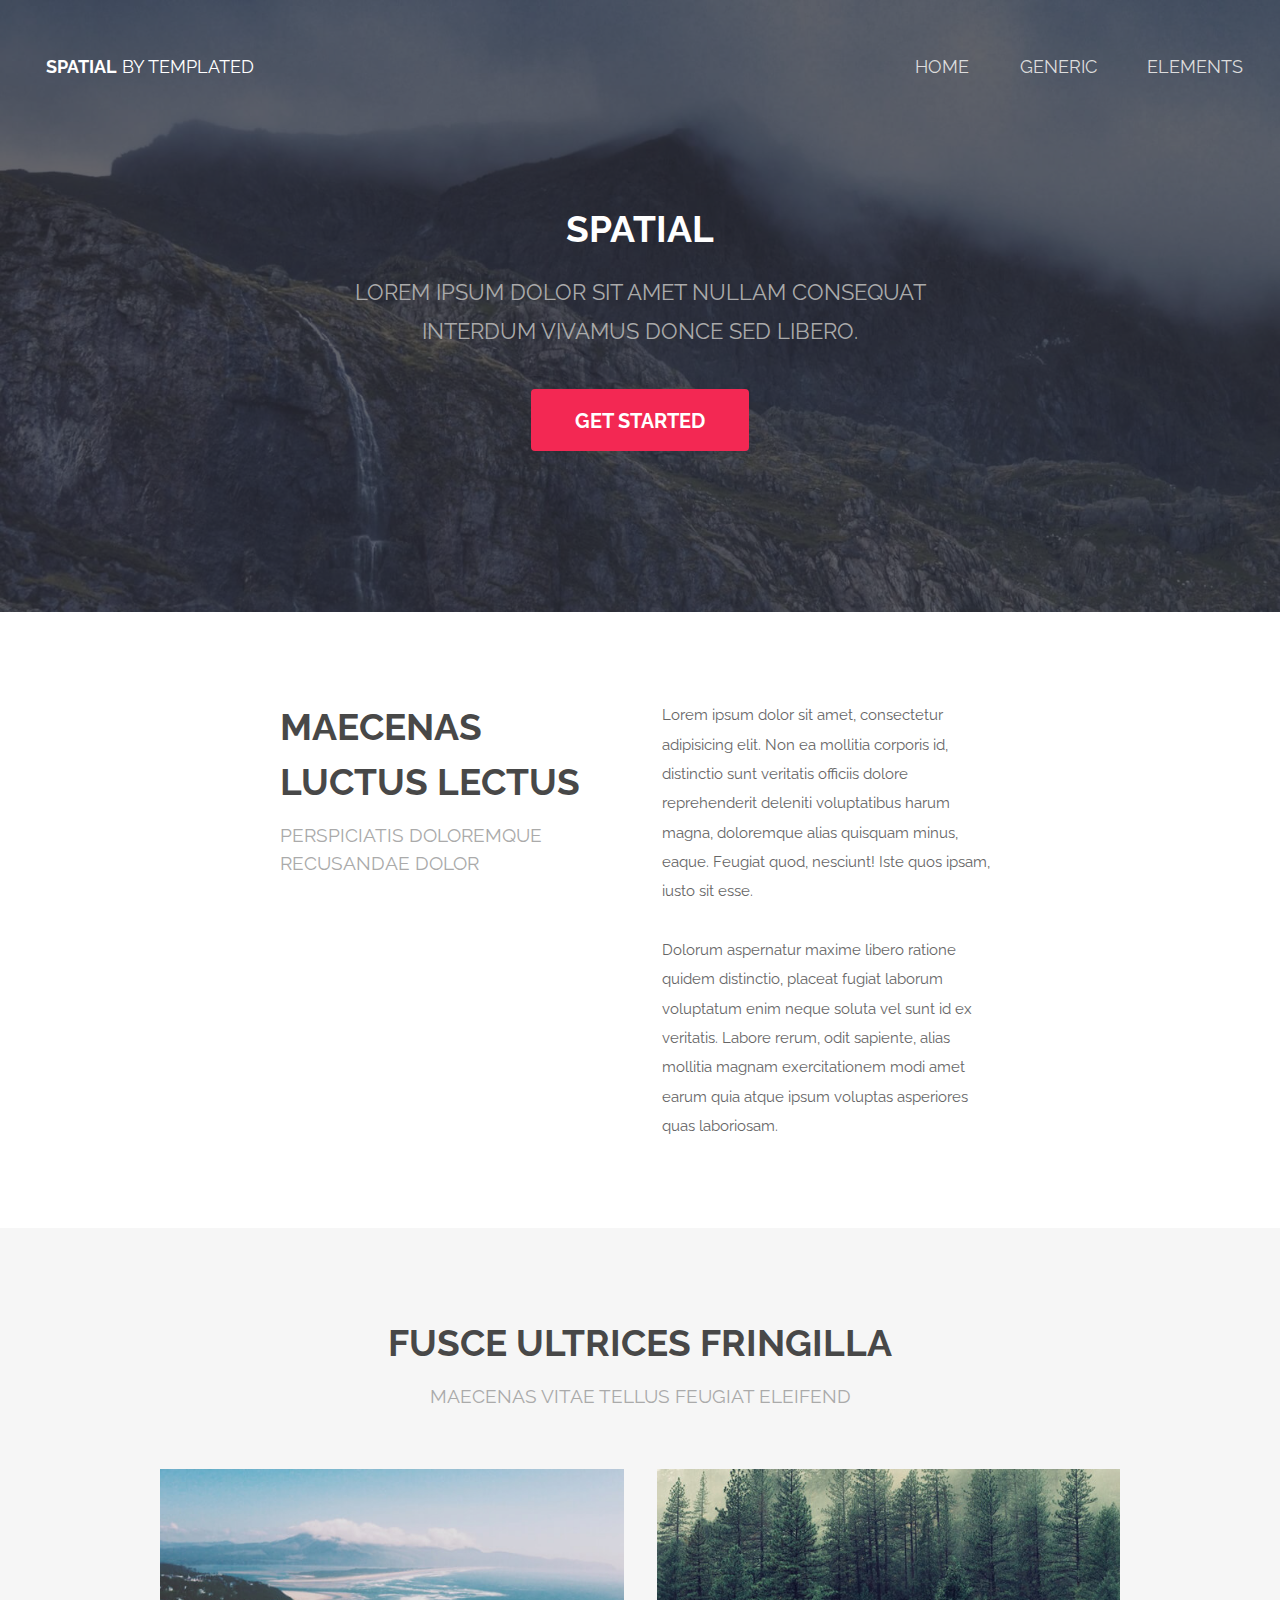
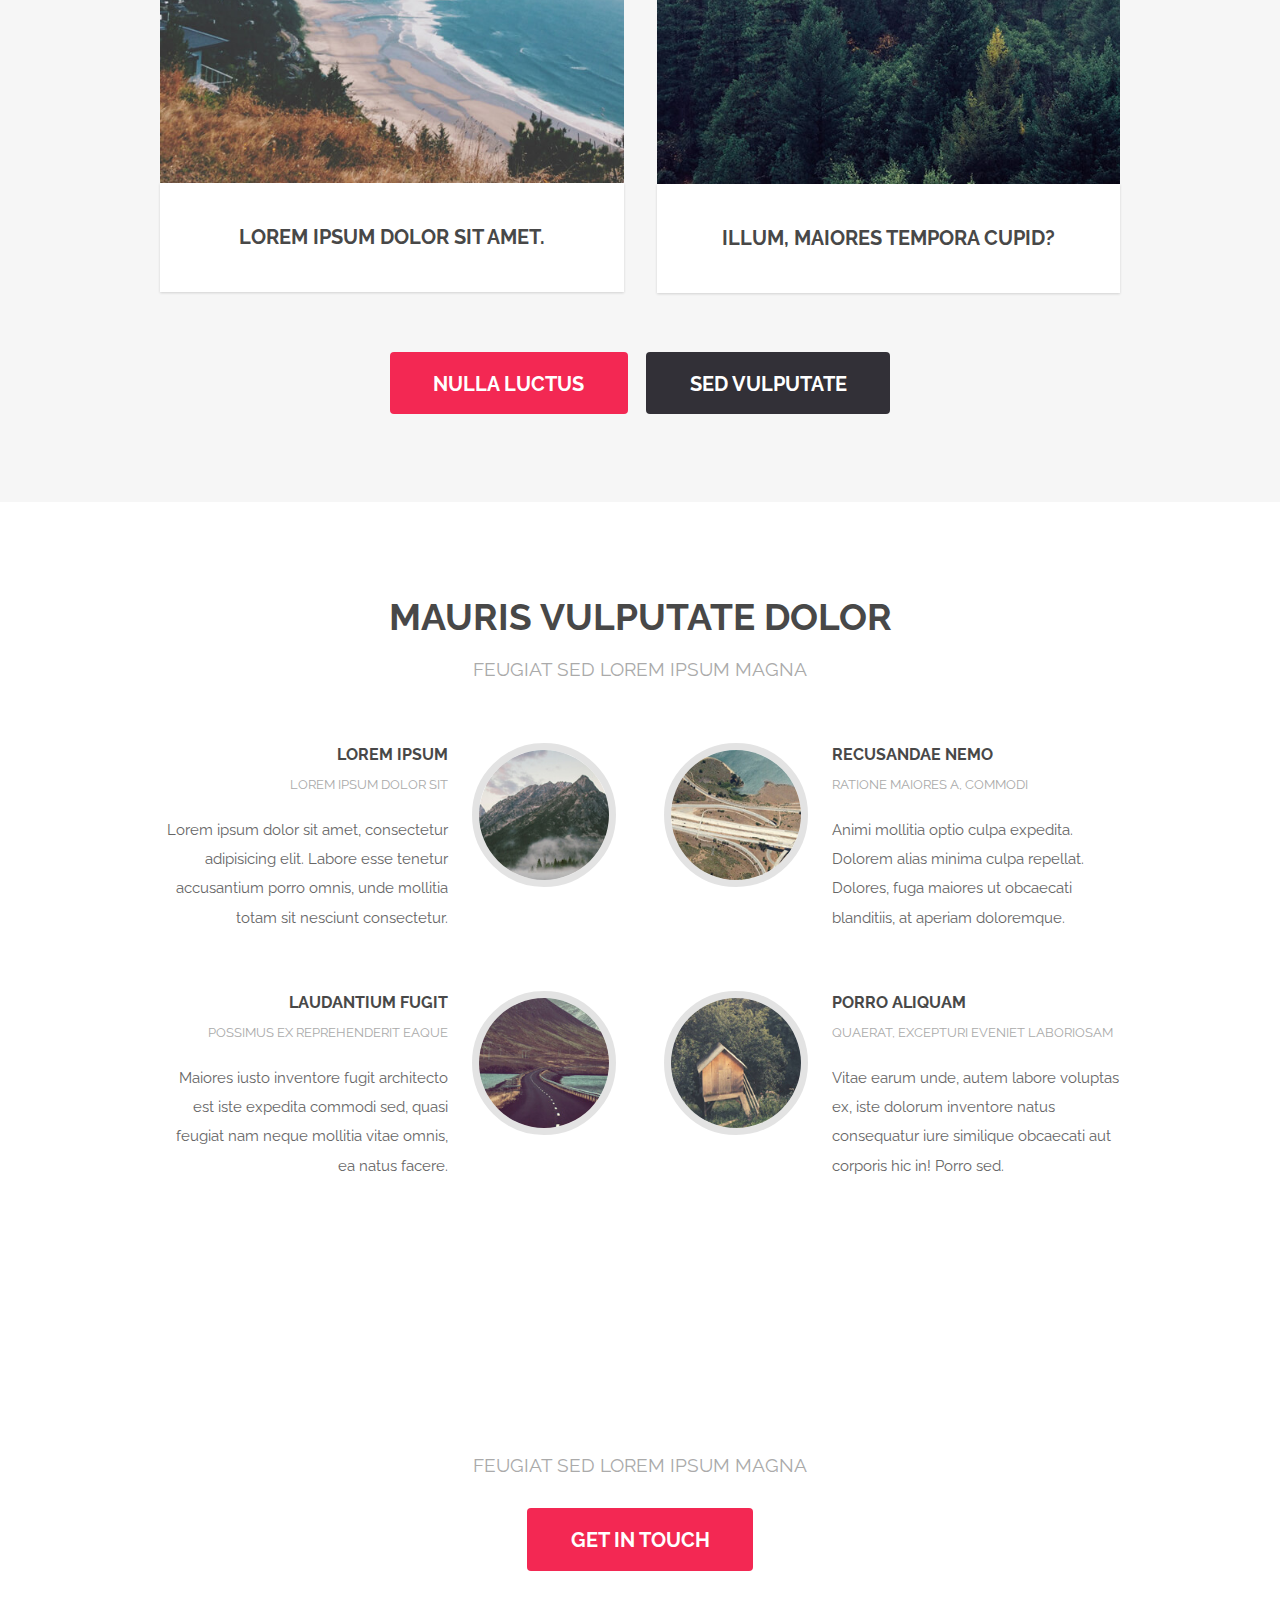
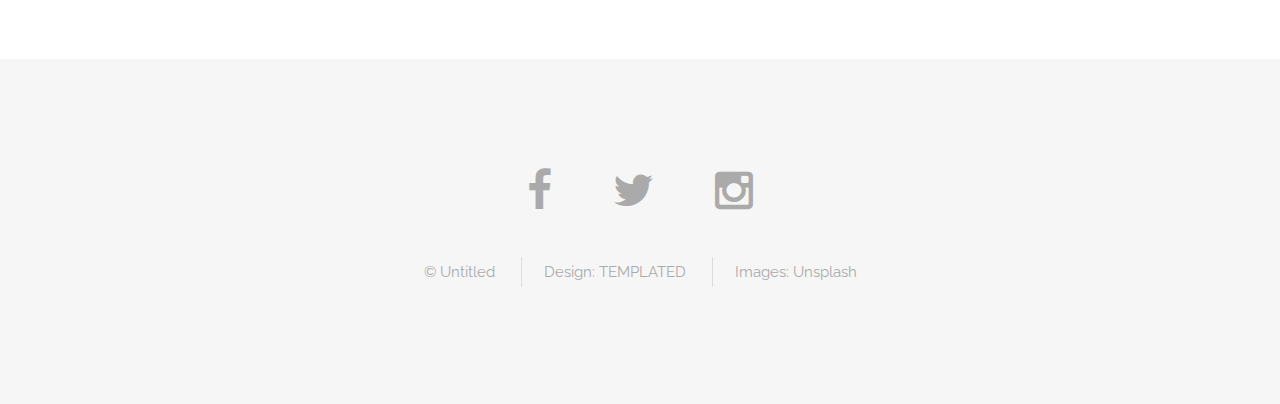
<file: CSS Examples/spatial/index.html>
<!DOCTYPE HTML>
<!--
	Spatial by TEMPLATED
	templated.co @templatedco
	Released for free under the Creative Commons Attribution 3.0 license (templated.co/license)
-->
<html>
	<head>
		<title>Spatial by TEMPLATED</title>
		<meta http-equiv="content-type" content="text/html; charset=utf-8" />
		<meta name="description" content="" />
		<meta name="keywords" content="" />
		<!--[if lte IE 8]><script src="js/html5shiv.js"></script><![endif]-->
		<script src="js/jquery.min.js"></script>
		<script src="js/skel.min.js"></script>
		<script src="js/skel-layers.min.js"></script>
		<script src="js/init.js"></script>
		<noscript>
			<link rel="stylesheet" href="css/skel.css" />
			<link rel="stylesheet" href="css/style.css" />
			<link rel="stylesheet" href="css/style-xlarge.css" />
		</noscript>
	</head>
	<body class="landing">

		<!-- Header -->
			<header id="header" class="alt">
				<h1><strong><a href="index.html">Spatial</a></strong> by Templated</h1>
				<nav id="nav">
					<ul>
						<li><a href="index.html">Home</a></li>
						<li><a href="generic.html">Generic</a></li>
						<li><a href="elements.html">Elements</a></li>
					</ul>
				</nav>
			</header>

		<!-- Banner -->
			<section id="banner">
				<h2>Spatial</h2>
				<p>Lorem ipsum dolor sit amet nullam consequat <br /> interdum vivamus donce sed libero.</p>
				<ul class="actions">
					<li><a href="#" class="button special big">Get Started</a></li>
				</ul>
			</section>

			<!-- One -->
				<section id="one" class="wrapper style1">
					<div class="container 75%">
						<div class="row 200%">
							<div class="6u 12u$(medium)">
								<header class="major">
									<h2>Maecenas luctus lectus</h2>
									<p>Perspiciatis doloremque recusandae dolor</p>
								</header>
							</div>
							<div class="6u$ 12u$(medium)">
								<p>Lorem ipsum dolor sit amet, consectetur adipisicing elit. Non ea mollitia corporis id, distinctio sunt veritatis officiis dolore reprehenderit deleniti voluptatibus harum magna, doloremque alias quisquam minus, eaque. Feugiat quod, nesciunt! Iste quos ipsam, iusto sit esse.</p>
								<p>Dolorum aspernatur maxime libero ratione quidem distinctio, placeat fugiat laborum voluptatum enim neque soluta vel sunt id ex veritatis. Labore rerum, odit sapiente, alias mollitia magnam exercitationem modi amet earum quia atque ipsum voluptas asperiores quas laboriosam.</p>
							</div>
						</div>
					</div>
				</section>

			<!-- Two -->
				<section id="two" class="wrapper style2 special">
					<div class="container">
						<header class="major">
							<h2>Fusce ultrices fringilla</h2>
							<p>Maecenas vitae tellus feugiat eleifend</p>
						</header>
						<div class="row 150%">
							<div class="6u 12u$(xsmall)">
								<div class="image fit captioned">
									<img src="images/pic02.jpg" alt="" />
									<h3>Lorem ipsum dolor sit amet.</h3>
								</div>
							</div>
							<div class="6u$ 12u$(xsmall)">
								<div class="image fit captioned">
									<img src="images/pic03.jpg" alt="" />
									<h3>Illum, maiores tempora cupid?</h3>
								</div>
							</div>
						</div>
						<ul class="actions">
							<li><a href="#" class="button special big">Nulla luctus</a></li>
							<li><a href="#" class="button big">Sed vulputate</a></li>
						</ul>
					</div>
				</section>

			<!-- Three -->
				<section id="three" class="wrapper style1">
					<div class="container">
						<header class="major special">
							<h2>Mauris vulputate dolor</h2>
							<p>Feugiat sed lorem ipsum magna</p>
						</header>
						<div class="feature-grid">
							<div class="feature">
								<div class="image rounded"><img src="images/pic04.jpg" alt="" /></div>
								<div class="content">
									<header>
										<h4>Lorem ipsum</h4>
										<p>Lorem ipsum dolor sit</p>
									</header>
									<p>Lorem ipsum dolor sit amet, consectetur adipisicing elit. Labore esse tenetur accusantium porro omnis, unde mollitia totam sit nesciunt consectetur.</p>
								</div>
							</div>
							<div class="feature">
								<div class="image rounded"><img src="images/pic05.jpg" alt="" /></div>
								<div class="content">
									<header>
										<h4>Recusandae nemo</h4>
										<p>Ratione maiores a, commodi</p>
									</header>
									<p>Animi mollitia optio culpa expedita. Dolorem alias minima culpa repellat. Dolores, fuga maiores ut obcaecati blanditiis, at aperiam doloremque.</p>
								</div>
							</div>
							<div class="feature">
								<div class="image rounded"><img src="images/pic06.jpg" alt="" /></div>
								<div class="content">
									<header>
										<h4>Laudantium fugit</h4>
										<p>Possimus ex reprehenderit eaque</p>
									</header>
									<p>Maiores iusto inventore fugit architecto est iste expedita commodi sed, quasi feugiat nam neque mollitia vitae omnis, ea natus facere.</p>
								</div>
							</div>
							<div class="feature">
								<div class="image rounded"><img src="images/pic07.jpg" alt="" /></div>
								<div class="content">
									<header>
										<h4>Porro aliquam</h4>
										<p>Quaerat, excepturi eveniet laboriosam</p>
									</header>
									<p>Vitae earum unde, autem labore voluptas ex, iste dolorum inventore natus consequatur iure similique obcaecati aut corporis hic in! Porro sed.</p>
								</div>
							</div>
						</div>
					</div>
				</section>

			<!-- Four -->
				<section id="four" class="wrapper style3 special">
					<div class="container">
						<header class="major">
							<h2>Aenean elementum ligula</h2>
							<p>Feugiat sed lorem ipsum magna</p>
						</header>
						<ul class="actions">
							<li><a href="#" class="button special big">Get in touch</a></li>
						</ul>
					</div>
				</section>

		<!-- Footer -->
			<footer id="footer">
				<div class="container">
					<ul class="icons">
						<li><a href="#" class="icon fa-facebook"></a></li>
						<li><a href="#" class="icon fa-twitter"></a></li>
						<li><a href="#" class="icon fa-instagram"></a></li>
					</ul>
					<ul class="copyright">
						<li>&copy; Untitled</li>
						<li>Design: <a href="http://templated.co">TEMPLATED</a></li>
						<li>Images: <a href="http://unsplash.com">Unsplash</a></li>
					</ul>
				</div>
			</footer>

	</body>
</html>
</file>
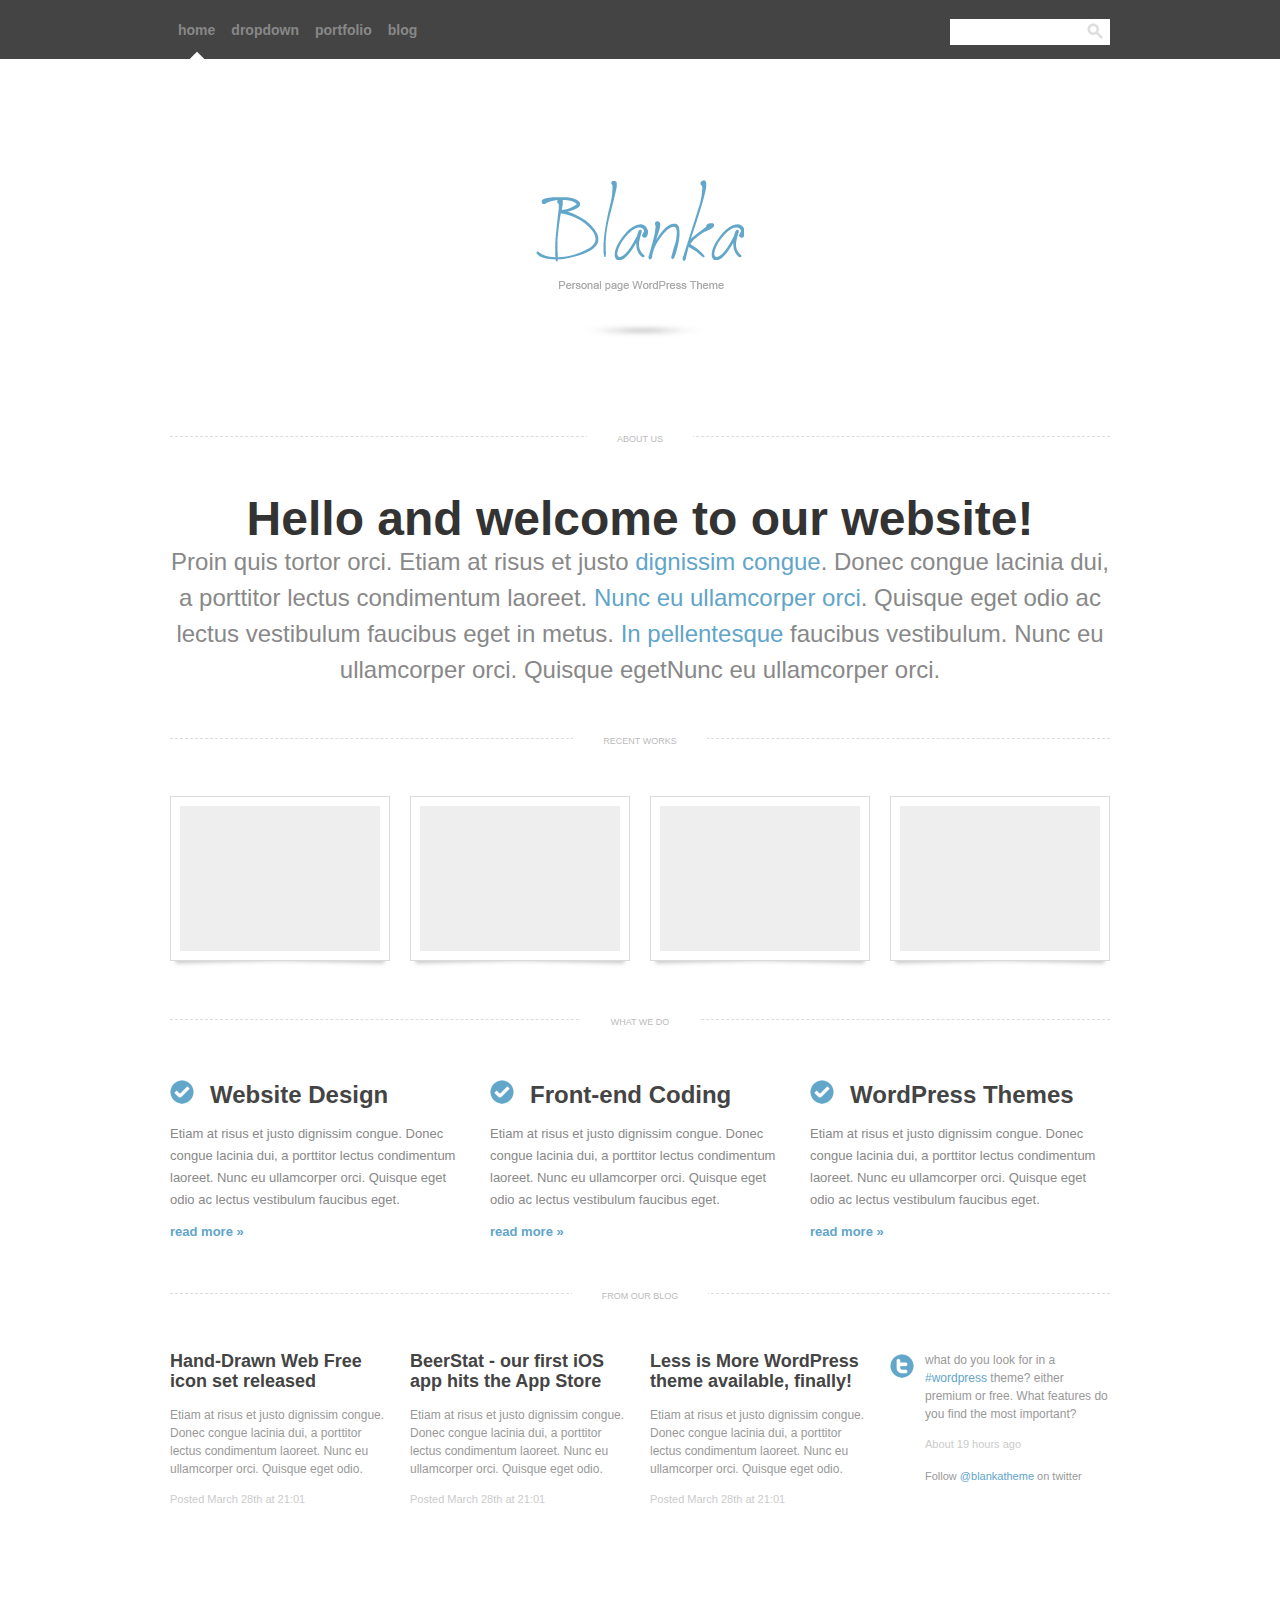
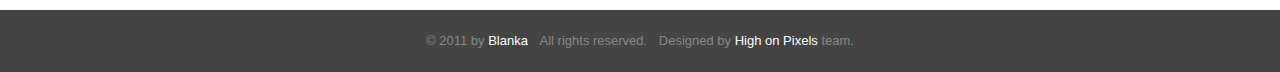
<file: CSS Examples/042_blanka_template/html/index.html>
<!DOCTYPE html>
<html lang="en">
<head>
	<meta charset="utf-8" />
	<title>Home - Blanka</title>
	<link rel="stylesheet" href="media/styles/main.css" type="text/css" />
	<link rel="stylesheet" href="media/styles/nivo-slider.css" type="text/css" />
	<!--[if lte IE 8]><link rel="stylesheet" href="media/styles/ie.css" type="text/css" /><![endif]-->
	<script src="media/scripts/jquery-1.6.1.min.js" type="text/javascript"></script>
	<script src="media/scripts/jquery.nivo.slider.pack.js" type="text/javascript"></script>
	<script src="media/scripts/blanka.js" type="text/javascript"></script>
</head>
<body>
	<div id="header">
		<div class="inner cf">
			<form method="post" action="#" class="search">
				<fieldset>
					<legend>Search</legend>
					<input type="text" name="search" value="" />
					<input type="image" name="submit" src="media/images/search/button.png" alt="Search" />
				</fieldset>
			</form>

			<div id="navigation">
				<ul>
					<li class="current-menu-item"><a href="index.html">home</a></li>
					<li>
						<a href="#">dropdown</a>
						<ul>
							<li><a href="#">&raquo; menu option one</a></li>
							<li><a href="#">&raquo; menu option two</a></li>
							<li><a href="#">&raquo; menu option three</a></li>
							<li><a href="#">&raquo; menu option four</a></li>
							<li><a href="#">&raquo; menu option five</a></li>
						</ul>
					</li>
					<li><a href="portfolio.html">portfolio</a></li>
					<li><a href="blog.html">blog</a></li>
				</ul>
			</div>
		</div>
	</div>

	<hr />

	<div id="content" class="home">
		<div class="inner">
			<div id="logo" class="section logo">
				<h1>
					<a href="#">
						<img src="media/images/logo.png" width="208" height="159" alt="Blanka - Personal page WordPress Theme" />
					</a>
				</h1>
			</div>

			<h2><span>About Us</span></h2>

			<div class="section about">
				<h3>Hello and welcome to our website!</h3>

				<p>Proin quis tortor orci. Etiam at risus et justo <a href="#">dignissim congue</a>. Donec congue lacinia dui, a porttitor lectus condimentum laoreet. <a href="#">Nunc eu ullamcorper orci</a>. Quisque eget odio ac lectus vestibulum faucibus eget in metus. <a href="#">In pellentesque</a> faucibus vestibulum. Nunc eu ullamcorper orci. Quisque egetNunc eu ullamcorper orci.</p>
			</div>

			<hr />

			<h2><span>Recent Works</span></h2>

			<div class="section">
				<ol class="works-list">
					<li class="thumb">
						<div class="thumb-inner">
							<a href="#">
								<img src="media/images/works/thumb.png" width="200" height="145" alt="" />
							</a>
						</div>
					</li>
					<li class="thumb">
						<div class="thumb-inner">
							<a href="#">
								<img src="media/images/works/thumb.png" width="200" height="145" alt="" />
							</a>
						</div>
					</li>
					<li class="thumb">
						<div class="thumb-inner">
							<a href="#">
								<img src="media/images/works/thumb.png" width="200" height="145" alt="" />
							</a>
						</div>
					</li>
					<li class="thumb">
						<div class="thumb-inner">
							<a href="#">
								<img src="media/images/works/thumb.png" width="200" height="145" alt="" />
							</a>
						</div>
					</li>
				</ol>
			</div>

			<hr />

			<h2><span>What We Do</span></h2>

			<div class="section more">
				<div class="text">
					<h3 class="with-icon checkmark"><a href="#">Website Design</a></h3>

					<p>Etiam at risus et justo dignissim congue. Donec congue lacinia dui, a porttitor lectus condimentum laoreet. Nunc eu ullamcorper orci. Quisque eget odio ac lectus vestibulum faucibus eget.</p>

					<a href="#" class="continue">read more &raquo;</a>
				</div>
				<div class="text">
					<h3 class="with-icon checkmark"><a href="#">Front-end Coding</a></h3>

					<p>Etiam at risus et justo dignissim congue. Donec congue lacinia dui, a porttitor lectus condimentum laoreet. Nunc eu ullamcorper orci. Quisque eget odio ac lectus vestibulum faucibus eget.</p>

					<a href="#" class="continue">read more &raquo;</a>
				</div>
				<div class="text">
					<h3 class="with-icon checkmark"><a href="#">WordPress Themes</a></h3>

					<p>Etiam at risus et justo dignissim congue. Donec congue lacinia dui, a porttitor lectus condimentum laoreet. Nunc eu ullamcorper orci. Quisque eget odio ac lectus vestibulum faucibus eget.</p>

					<a href="#" class="continue">read more &raquo;</a>
				</div>
			</div>

			<hr />

			<h2><span>From Our Blog</span></h2>

			<div class="section blog">
				<ol class="latest-posts">
					<li class="post">
						<div class="text">
							<h3><a href="#">Hand-Drawn Web Free icon set released</a></h3>

							<p>Etiam at risus et justo dignissim congue. Donec congue lacinia dui, a porttitor lectus condimentum laoreet. Nunc eu ullamcorper orci. Quisque eget odio.</p>

							<span class="meta">Posted March 28th at 21:01</span>
						</div>
					</li>
					<li class="post">
						<div class="text">
							<h3><a href="#">BeerStat - our first iOS app hits the App Store</a></h3>

							<p>Etiam at risus et justo dignissim congue. Donec congue lacinia dui, a porttitor lectus condimentum laoreet. Nunc eu ullamcorper orci. Quisque eget odio.</p>

							<span class="meta">Posted March 28th at 21:01</span>
						</div>
					</li>
					<li class="post">
						<div class="text">
							<h3><a href="#">Less is More WordPress theme available, finally!</a></h3>

							<p>Etiam at risus et justo dignissim congue. Donec congue lacinia dui, a porttitor lectus condimentum laoreet. Nunc eu ullamcorper orci. Quisque eget odio.</p>

							<span class="meta">Posted March 28th at 21:01</span>
						</div>
					</li>
				</ol>

				<hr />

				<div class="tweet text">
					<p>what do you look for in a <a href="#">#wordpress</a> theme? either  premium or free. What features do you find the most important?</p>

					<span class="meta">About 19 hours ago</span>

					<span class="follow">Follow <a href="#">@blankatheme</a> on twitter</span>
				</div>
			</div>
		</div>
	</div>

	<hr />

	<div id="footer">
		<div class="inner">
			<p>
				<span>&copy; 2011 by <a href="#">Blanka</a></span>
				<span>All rights reserved.</span>
				<span>Designed by <a href="http://highonpixels.com">High on Pixels</a> team.</span>
			</p>
		</div>
	</div>
</body>
</html>
</file>
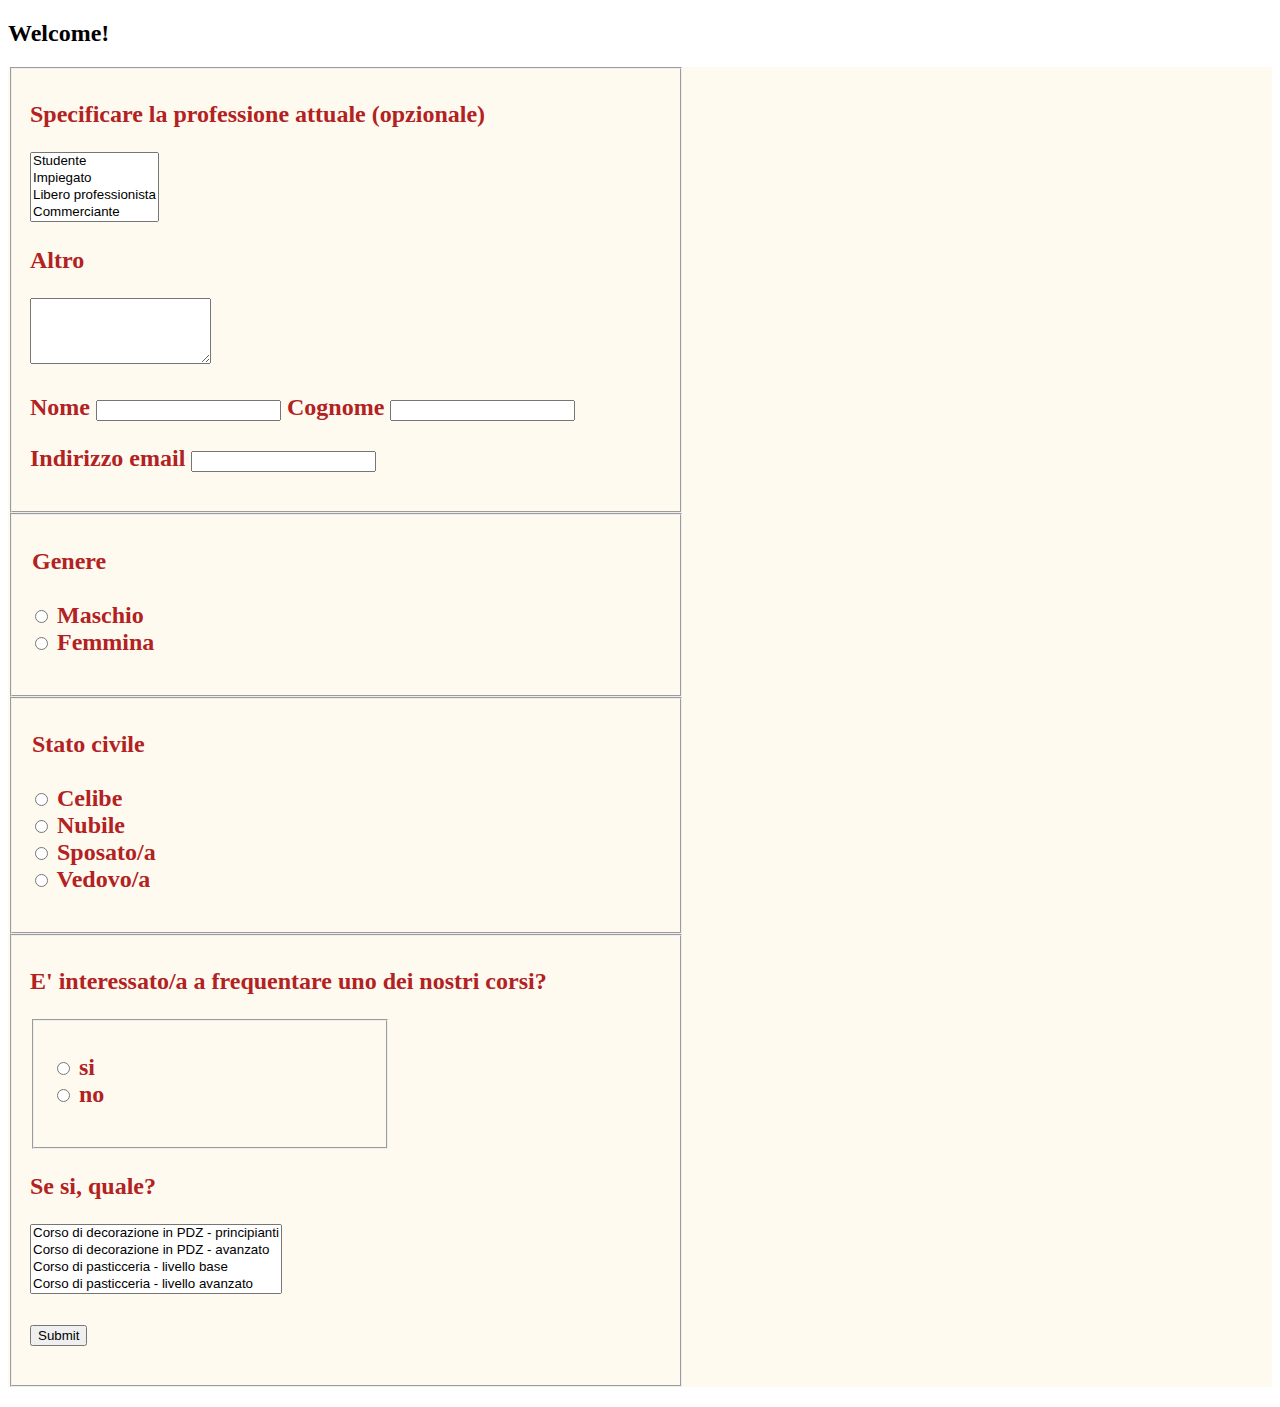
<file: ESEMPI HTML/esempio di form in html.html>
<!doctype html>

<html>
<head><title>esercitazione form</title>
<meta charset="utf-8">
<style type="text/css">
form {background-color: #FFFAF0;}
p {color: #B22222; }
fieldset {width: 50%; }
</style>
</head>
<!-- javascript -->
<script type ="text/JavaScript">
document.writeln("<h2>Welcome!<h2>");



</script>

<body>
<form class="modulo">
<fieldset>
<p>
<label for="Professione">Specificare la professione attuale (opzionale) </label>
</p>
<p>
<select name="professione" size="4"> 
<option>Studente</option>
<option>Impiegato</option>
<option>Libero professionista</option>
<option>Commerciante</option>
<option>Casalinga</option>
<option>Altro</option>
</select>
</p>
<p>
<label for="altro">Altro</label>
</p>
<p>
<textarea name="altro" id="altro" cols=20 rows=4>
</textarea>
</p>
<p>
<label for="Nome">Nome</label>
<input type="text" id="Nome" name="Nome" size="20" maxlength="40" accesskey="n"/>
<label for="Cognome">Cognome</label>
<input type="text" id="Cognome" name="Cognome" size="20" maxlength="40"/>
</p>
<p>
<label for="email">Indirizzo email</label>
<input type="text" id="email" name="email" size="20" maxlength="40" accesskey="e"/>
</p>
</fieldset>
<fieldset> 
<p><legend>Genere </legend><br/> 
<input type="radio" name="genere" value="maschio"/> Maschio <br/> 
<input type="radio" name="genere" value="femmina"/> Femmina 
</p> 
</fieldset>
<fieldset> 
<p><legend>Stato civile</legend> <br/>
<input type="radio" name="stato" value="celibe"/> Celibe <br/> 
<input type="radio" name="stato" value="nubile"/> Nubile <br/>
<input type="radio" name="stato" value="sposato/a"/> Sposato/a <br/>
<input type="radio" name="stato" value="vedovo/a"/> Vedovo/a <br/>
</p> 
</fieldset>
<fieldset>
<p>E' interessato/a a frequentare uno dei nostri corsi?</p> 
<fieldset> 
<p>
<input type="radio" name="risposta" value="si"> 
<label for="si">si</label>
<br/>
<input type="radio" name="risposta" value="no"> 
<label for="no">no</label>
</p>
</fieldset>
<p>
<label for="corso">Se si, quale?</label>
</p>
<select name="corso" size="4" multiple="multiple"> 
<option>Corso di decorazione in PDZ - principianti</option>
<option>Corso di decorazione in PDZ - avanzato</option>
<option>Corso di pasticceria - livello base</option>
<option>Corso di pasticceria - livello avanzato</option>
<option>Corso per attestato HACCP</option>
</select>
</p>
<p>
<input type="submit"/>
</p>
</form>
</body>
</html>
</file>
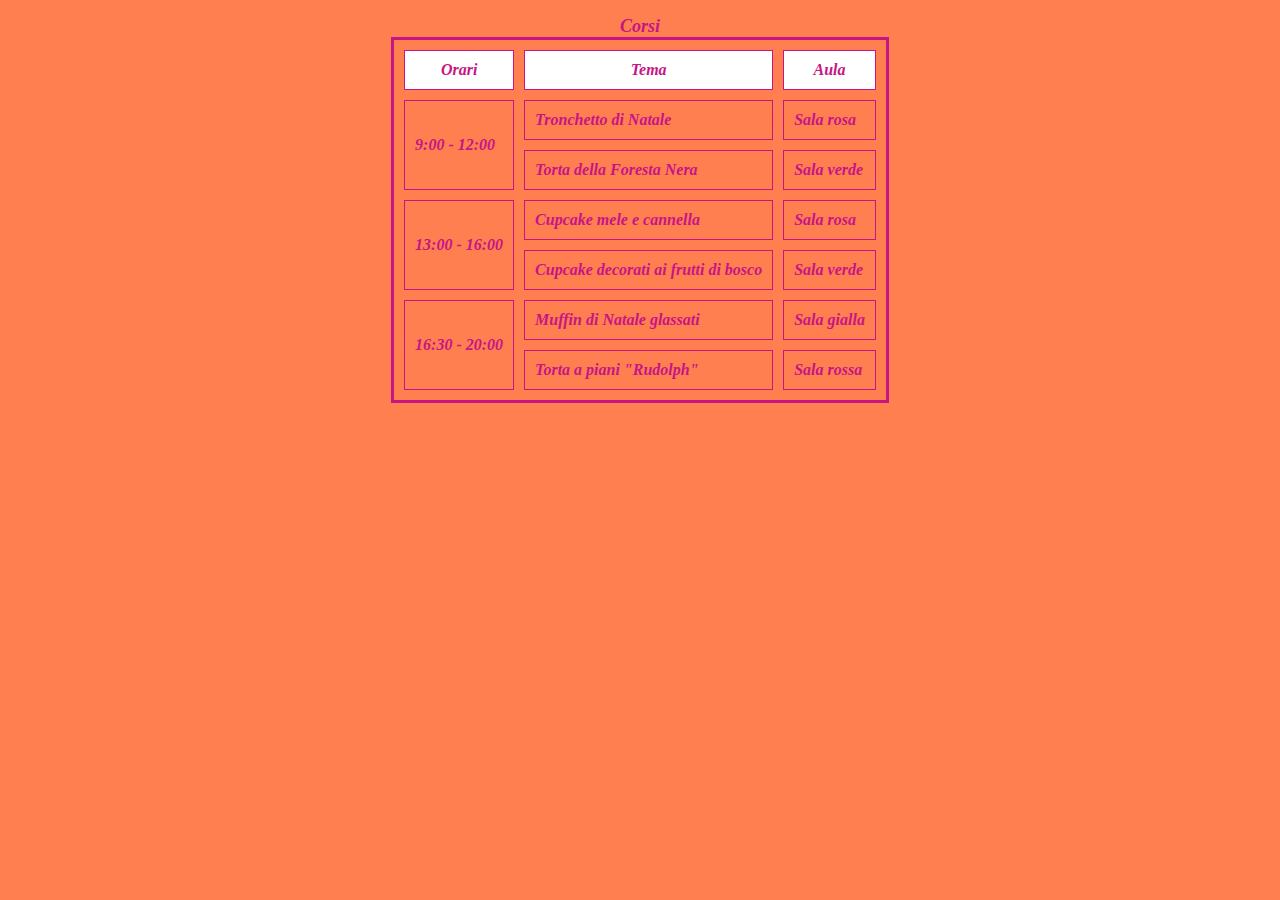
<file: ESEMPI HTML/esempio tabelle.html>
<!doctype html>


<html> 
<head><title>Esercitazione tabelle HTML</title>
<meta charset="utf-8">
<style type="text/css">
body {background-color: coral;}
caption {font-size: large; }
table { color: #C71585; 
font-style: italic; font-weight: 900;}
</style>
</head> 
<body>
<p> 
<table border="3" bordercolor="#C71585" cellpadding="10" cellspacing="10" align="center"> 
<caption><b> Corsi</b> </caption> 
<tr align="center" valign="center" bgcolor="white"> 
<th>Orari</th> <th>Tema</th><th>Aula</th>
</tr> 
<tr><td rowspan="2">9:00 - 12:00</td><td>Tronchetto di Natale</td><td>Sala rosa</td>
<tr> 
<td>Torta della Foresta Nera</td><td>Sala verde</td> 
<tr> 
<td rowspan="2">13:00 - 16:00</td><td>Cupcake mele e cannella</td><td>Sala rosa</td>
</tr>
<td>Cupcake decorati ai frutti di bosco</td><td>Sala verde</td>
</tr>
<tr><td rowspan="2">16:30 - 20:00</td><td>Muffin di Natale glassati</td><td>Sala gialla</td>
</tr>
<tr><td>Torta a piani "Rudolph"</td><td>Sala rossa</td>
</tr>
</table> 
</p> 
</body> 
</html>
</file>
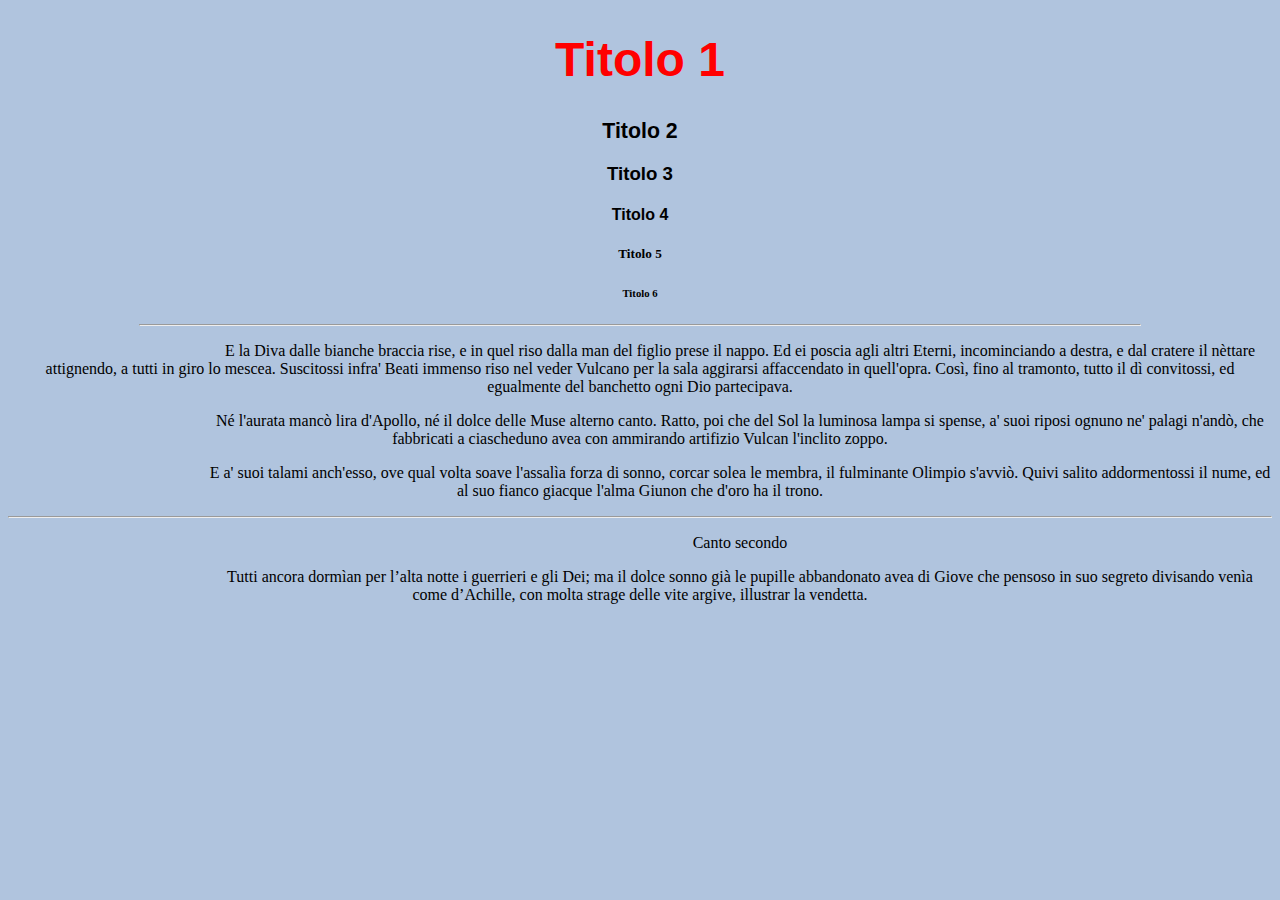
<file: ESEMPI HTML/prova formatazioen testo.html>
<!doctype html>
<html>
<head>
<meta charset="utf-8">
<title>Documento senza titolo</title>
</head>

<style type="text/css">

h1 { font-size: 36pt; font-family: Arial;
font-weight: bold; color: red; text-align:center;}
h2 { font-size: 16pt; font-family: Arial;
font-weight: bold; }
h3 { font-size: 14pt; font-family: Arial;
font-weight: bold; }
h4 { font-size: 12pt; font-family: Arial;
font-weight: bold; }
p { font-size: 12pt; font-family: Calibri;
font-weight: normal; text-indent: 200px }
body { background-color: #B0C4DE;text-align: center; }

</style>


<body>
<h1>Titolo 1</h1>
<h2>Titolo 2</h2>
<h3>Titolo 3</h3>
<h4>Titolo 4</h4>
<h5>Titolo 5</h5>
<h6>Titolo 6</h6>
<hr style="width: 1000px; align: center; color: red">

<p> E la Diva dalle bianche braccia rise, e in quel riso dalla man del figlio prese il nappo.
Ed ei poscia agli altri Eterni, incominciando a destra, e dal cratere il nèttare attignendo, a
tutti in giro lo mescea. Suscitossi infra' Beati immenso riso nel veder Vulcano per la sala
aggirarsi affaccendato in quell'opra. Così, fino al tramonto, tutto il dì convitossi, ed
egualmente del banchetto ogni Dio partecipava. </p>
<p> Né l'aurata mancò lira d'Apollo, né il dolce delle Muse alterno canto. Ratto, poi che
del Sol la luminosa lampa si spense, a' suoi riposi ognuno ne' palagi n'andò, che fabbricati
a ciascheduno avea con ammirando artifizio Vulcan l'inclito zoppo.</p>
<p> E a' suoi talami anch'esso, ove qual volta soave l'assalìa forza di sonno, corcar solea le
membra, il fulminante Olimpio s'avviò. Quivi salito addormentossi il nume, ed al suo
fianco giacque l'alma Giunon che d'oro ha il trono.
</p><hr> <p>Canto secondo</p>
<p> Tutti ancora dormìan per l’alta notte i guerrieri e gli Dei; ma il dolce sonno già le
pupille abbandonato avea di Giove che pensoso in suo segreto divisando venìa come
d’Achille, con molta strage delle vite argive, illustrar la vendetta.</p>


</body>
</html>
</file>
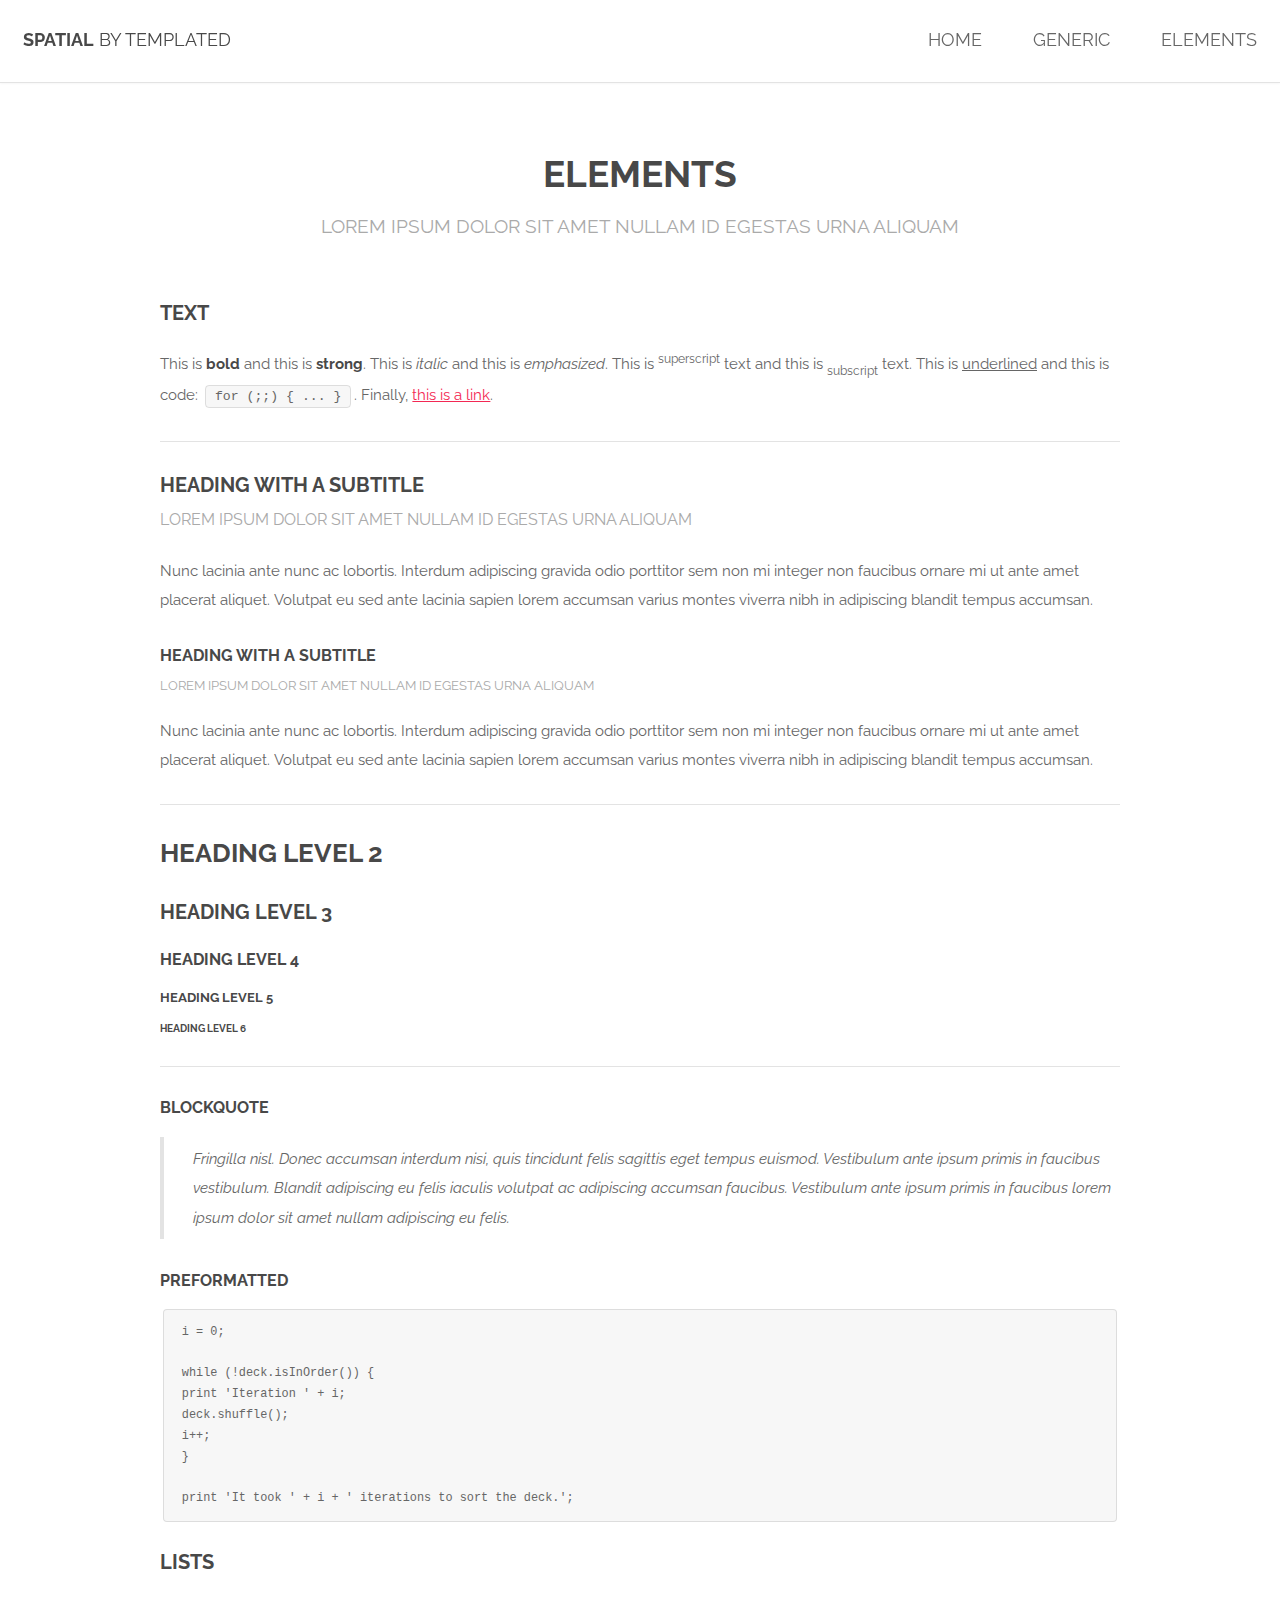
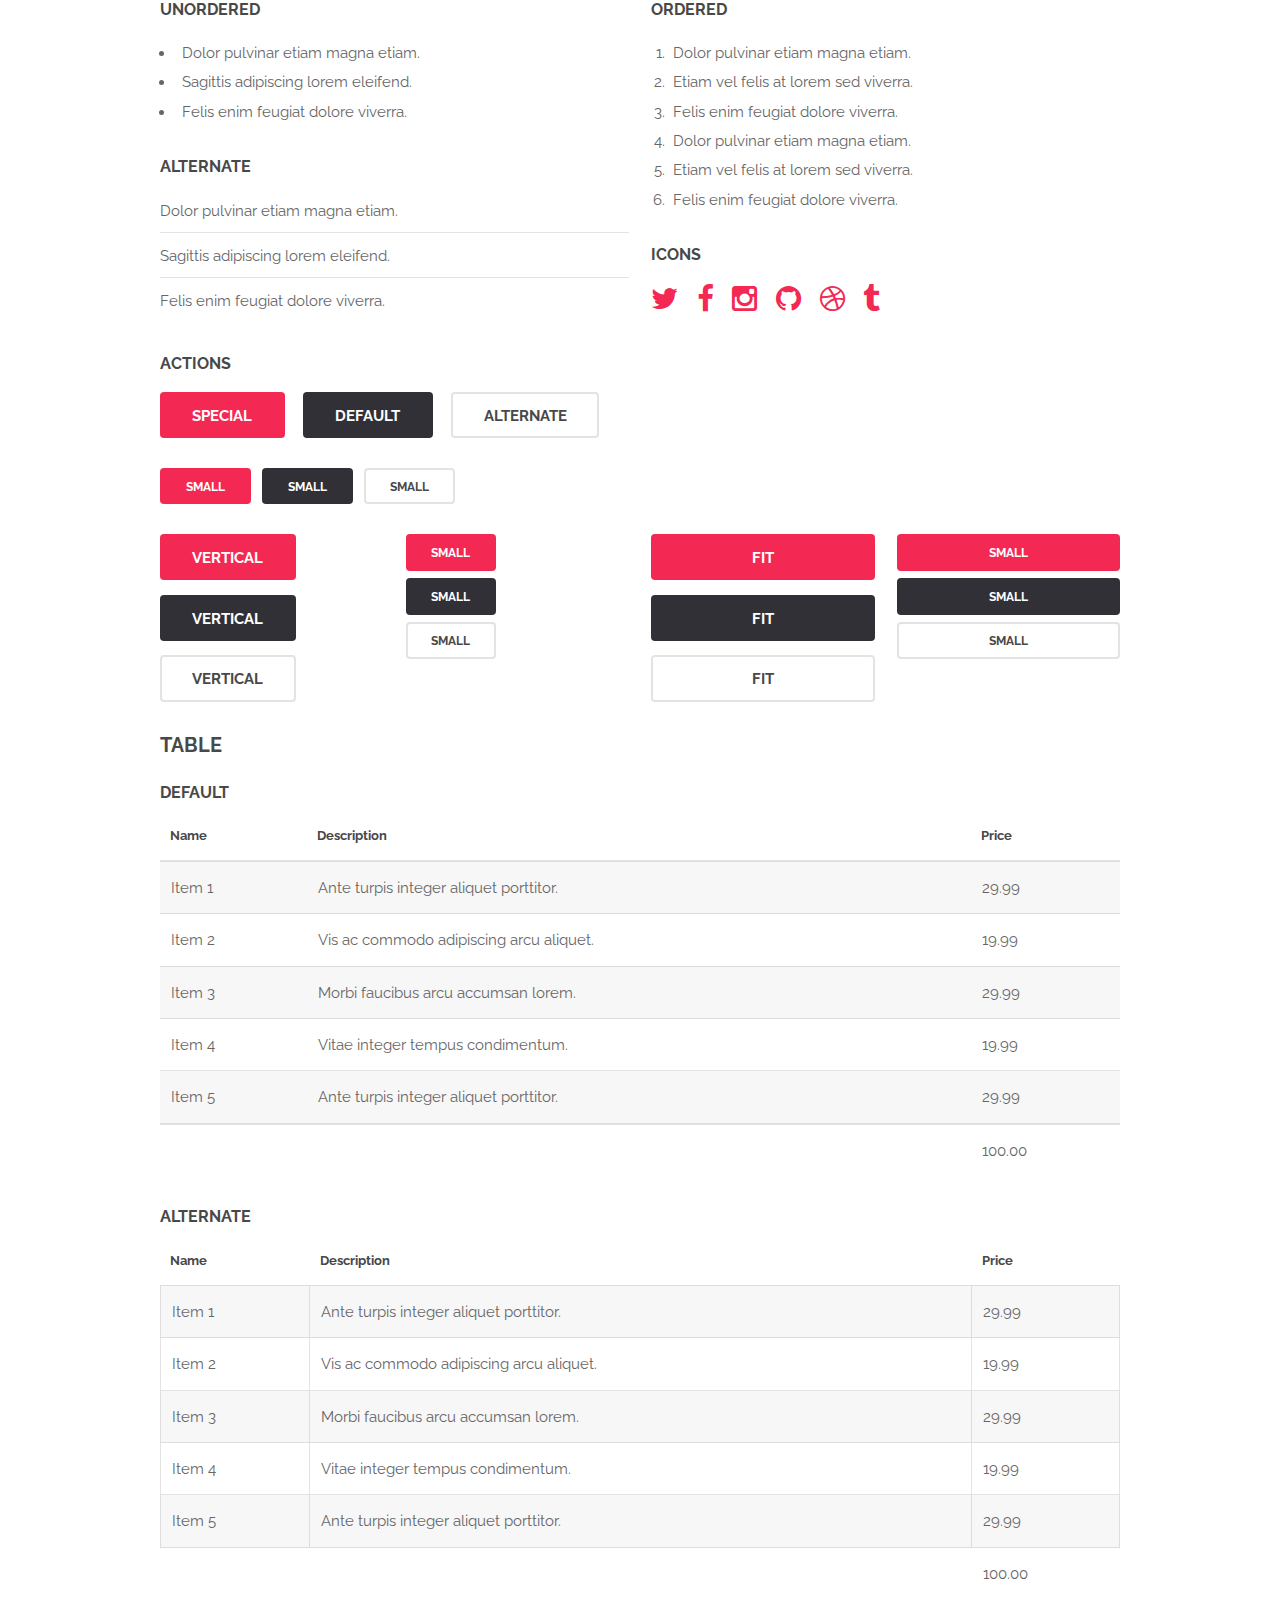
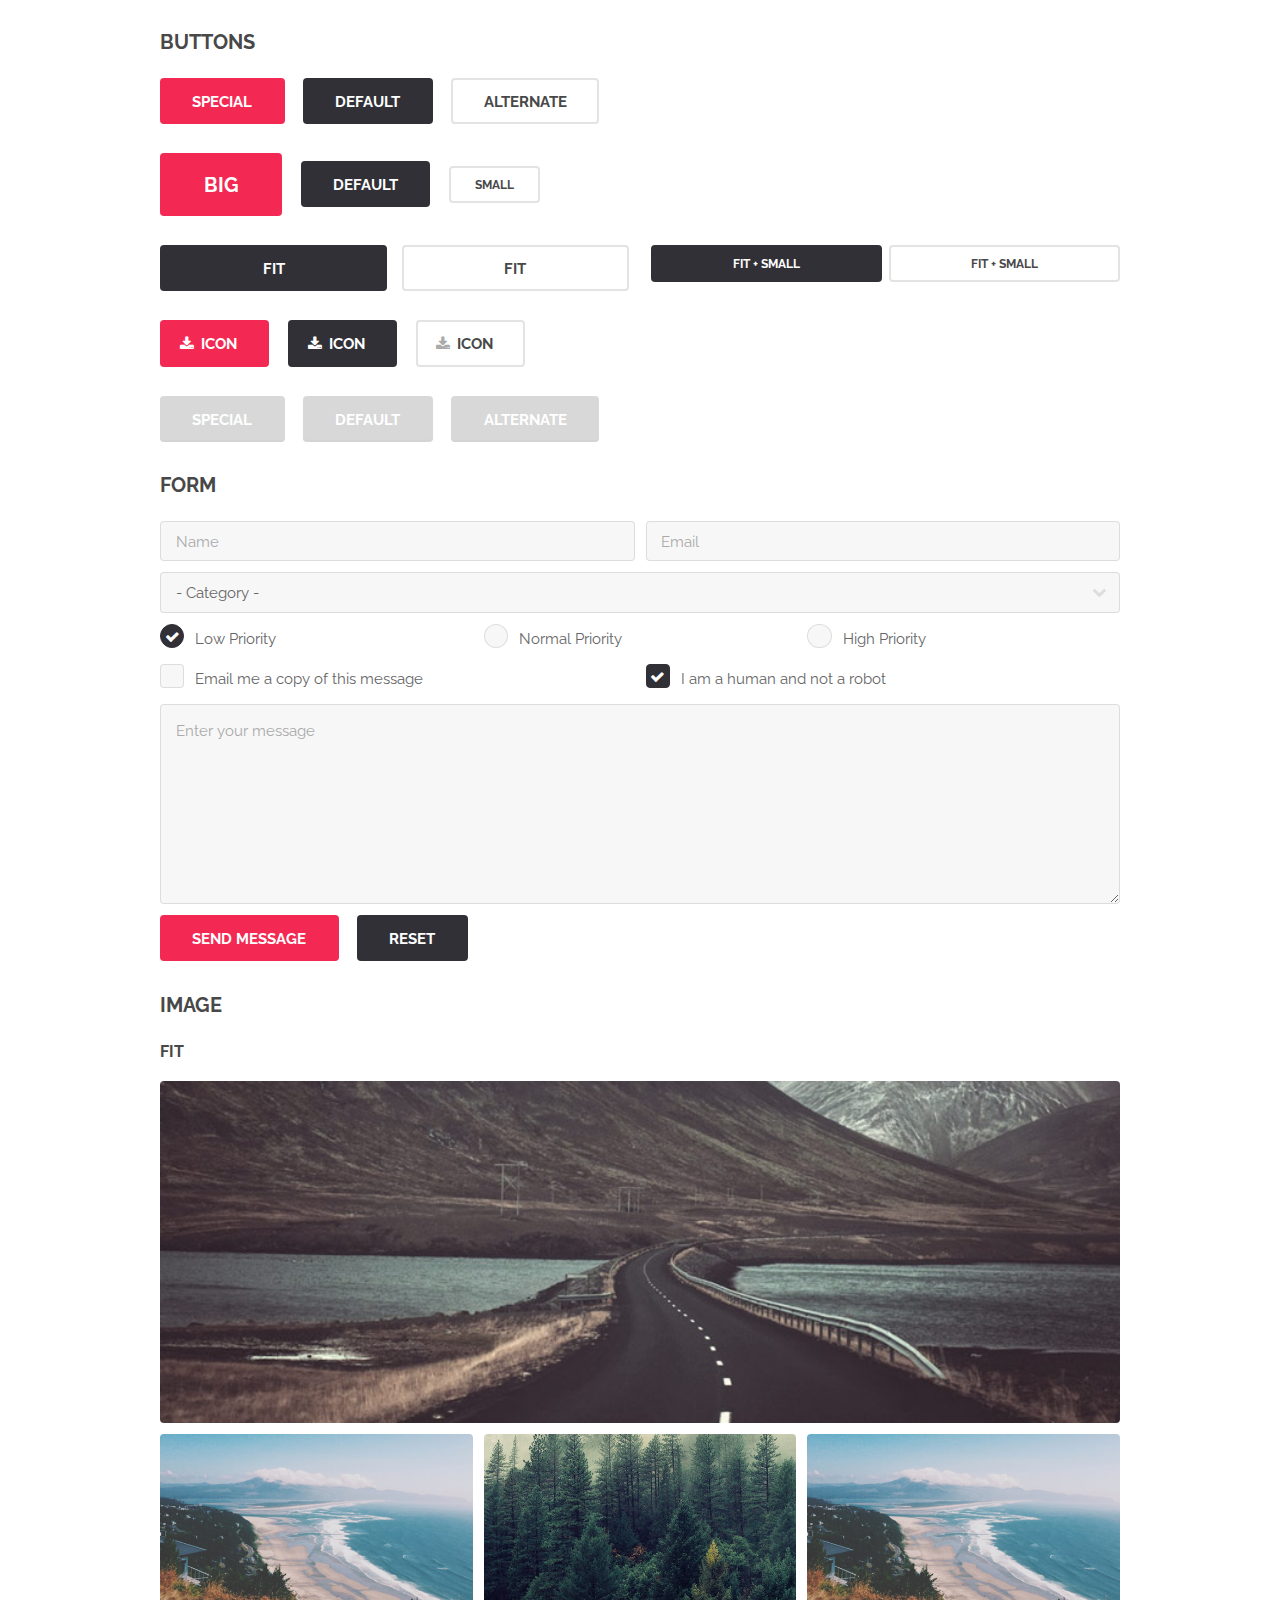
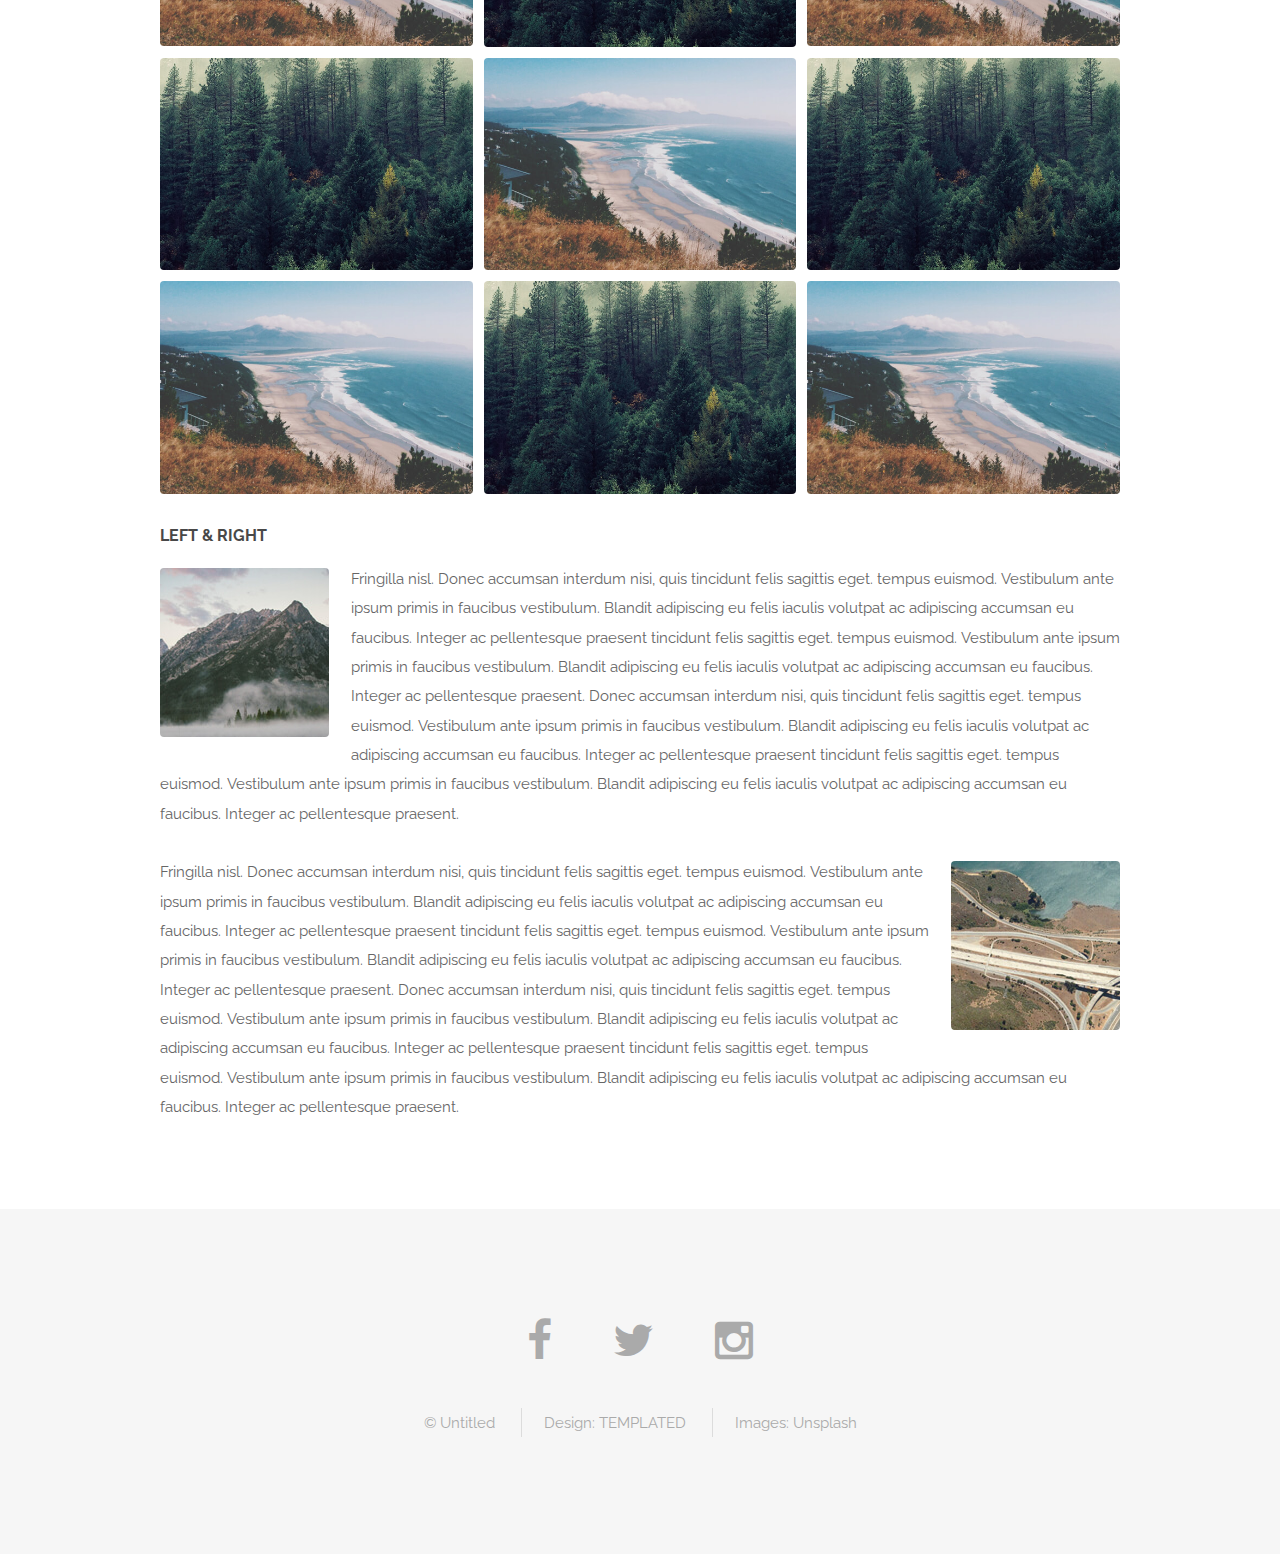
<file: CSS Examples/spatial/elements.html>
<!DOCTYPE HTML>
<!--
	Spatial by TEMPLATED
	templated.co @templatedco
	Released for free under the Creative Commons Attribution 3.0 license (templated.co/license)
-->
<html>
	<head>
		<title>Elements - Spatial by TEMPLATED</title>
		<meta http-equiv="content-type" content="text/html; charset=utf-8" />
		<meta name="description" content="" />
		<meta name="keywords" content="" />
		<!--[if lte IE 8]><script src="js/html5shiv.js"></script><![endif]-->
		<script src="js/jquery.min.js"></script>
		<script src="js/skel.min.js"></script>
		<script src="js/skel-layers.min.js"></script>
		<script src="js/init.js"></script>
		<noscript>
			<link rel="stylesheet" href="css/skel.css" />
			<link rel="stylesheet" href="css/style.css" />
			<link rel="stylesheet" href="css/style-xlarge.css" />
		</noscript>
	</head>
	<body>

		<!-- Header -->
			<header id="header" class="skels-layers-fixed">
				<h1><strong><a href="index.html">Spatial</a></strong> by Templated</h1>
				<nav id="nav">
					<ul>
						<li><a href="index.html">Home</a></li>
						<li><a href="generic.html">Generic</a></li>
						<li><a href="elements.html">Elements</a></li>
					</ul>
				</nav>
			</header>

		<!-- Main -->
			<section id="main" class="wrapper">
				<div class="container">
					<header class="major special">
						<h2>Elements</h2>
						<p>Lorem ipsum dolor sit amet nullam id egestas urna aliquam</p>
					</header>

					<!-- Text -->
						<section>
							<h3>Text</h3>
							<p>This is <b>bold</b> and this is <strong>strong</strong>. This is <i>italic</i> and this is <em>emphasized</em>.
							This is <sup>superscript</sup> text and this is <sub>subscript</sub> text.
							This is <u>underlined</u> and this is code: <code>for (;;) { ... }</code>. Finally, <a href="#">this is a link</a>.</p>

							<hr />

							<header>
								<h3>Heading with a Subtitle</h3>
								<p>Lorem ipsum dolor sit amet nullam id egestas urna aliquam</p>
							</header>
							<p>Nunc lacinia ante nunc ac lobortis. Interdum adipiscing gravida odio porttitor sem non mi integer non faucibus ornare mi ut ante amet placerat aliquet. Volutpat eu sed ante lacinia sapien lorem accumsan varius montes viverra nibh in adipiscing blandit tempus accumsan.</p>
							<header>
								<h4>Heading with a Subtitle</h4>
								<p>Lorem ipsum dolor sit amet nullam id egestas urna aliquam</p>
							</header>
							<p>Nunc lacinia ante nunc ac lobortis. Interdum adipiscing gravida odio porttitor sem non mi integer non faucibus ornare mi ut ante amet placerat aliquet. Volutpat eu sed ante lacinia sapien lorem accumsan varius montes viverra nibh in adipiscing blandit tempus accumsan.</p>

							<hr />

							<h2>Heading Level 2</h2>
							<h3>Heading Level 3</h3>
							<h4>Heading Level 4</h4>
							<h5>Heading Level 5</h5>
							<h6>Heading Level 6</h6>

							<hr />

							<h4>Blockquote</h4>
							<blockquote>Fringilla nisl. Donec accumsan interdum nisi, quis tincidunt felis sagittis eget tempus euismod. Vestibulum ante ipsum primis in faucibus vestibulum. Blandit adipiscing eu felis iaculis volutpat ac adipiscing accumsan faucibus. Vestibulum ante ipsum primis in faucibus lorem ipsum dolor sit amet nullam adipiscing eu felis.</blockquote>

							<h4>Preformatted</h4>
							<pre><code>i = 0;

while (!deck.isInOrder()) {
print 'Iteration ' + i;
deck.shuffle();
i++;
}

print 'It took ' + i + ' iterations to sort the deck.';</code></pre>
						</section>

					<!-- Lists -->
						<section>
							<h3>Lists</h3>
							<div class="row">
								<div class="6u 12u$(xsmall)">

									<h4>Unordered</h4>
									<ul>
										<li>Dolor pulvinar etiam magna etiam.</li>
										<li>Sagittis adipiscing lorem eleifend.</li>
										<li>Felis enim feugiat dolore viverra.</li>
									</ul>

									<h4>Alternate</h4>
									<ul class="alt">
										<li>Dolor pulvinar etiam magna etiam.</li>
										<li>Sagittis adipiscing lorem eleifend.</li>
										<li>Felis enim feugiat dolore viverra.</li>
									</ul>

								</div>
								<div class="6u$ 12u$(xsmall)">

									<h4>Ordered</h4>
									<ol>
										<li>Dolor pulvinar etiam magna etiam.</li>
										<li>Etiam vel felis at lorem sed viverra.</li>
										<li>Felis enim feugiat dolore viverra.</li>
										<li>Dolor pulvinar etiam magna etiam.</li>
										<li>Etiam vel felis at lorem sed viverra.</li>
										<li>Felis enim feugiat dolore viverra.</li>
									</ol>

									<h4>Icons</h4>
									<ul class="icons">
										<li><a href="#" class="icon fa-twitter"><span class="label">Twitter</span></a></li>
										<li><a href="#" class="icon fa-facebook"><span class="label">Facebook</span></a></li>
										<li><a href="#" class="icon fa-instagram"><span class="label">Instagram</span></a></li>
										<li><a href="#" class="icon fa-github"><span class="label">Github</span></a></li>
										<li><a href="#" class="icon fa-dribbble"><span class="label">Dribbble</span></a></li>
										<li><a href="#" class="icon fa-tumblr"><span class="label">Tumblr</span></a></li>
									</ul>

								</div>
							</div>

							<h4>Actions</h4>
							<ul class="actions">
								<li><a href="#" class="button special">Special</a></li>
								<li><a href="#" class="button">Default</a></li>
								<li><a href="#" class="button alt">Alternate</a></li>
							</ul>
							<ul class="actions small">
								<li><a href="#" class="button special small">Small</a></li>
								<li><a href="#" class="button small">Small</a></li>
								<li><a href="#" class="button alt small">Small</a></li>
							</ul>
							<div class="row">
								<div class="3u 6u(small) 12u$(xsmall)">
									<ul class="actions vertical">
										<li><a href="#" class="button special">Vertical</a></li>
										<li><a href="#" class="button">Vertical</a></li>
										<li><a href="#" class="button alt">Vertical</a></li>
									</ul>
								</div>
								<div class="3u 6u$(small) 12u$(xsmall)">
									<ul class="actions vertical small">
										<li><a href="#" class="button special small">Small</a></li>
										<li><a href="#" class="button small">Small</a></li>
										<li><a href="#" class="button alt small">Small</a></li>
									</ul>
								</div>
								<div class="3u 6u(small) 12u$(xsmall)">
									<ul class="actions vertical">
										<li><a href="#" class="button special fit">Fit</a></li>
										<li><a href="#" class="button fit">Fit</a></li>
										<li><a href="#" class="button alt fit">Fit</a></li>
									</ul>
								</div>
								<div class="3u$ 6u$(small) 12u$(xsmall)">
									<ul class="actions vertical small">
										<li><a href="#" class="button special small fit">Small</a></li>
										<li><a href="#" class="button small fit">Small</a></li>
										<li><a href="#" class="button alt small fit">Small</a></li>
									</ul>
								</div>
							</div>
						</section>

					<!-- Table -->
						<section>
							<h3>Table</h3>
							<h4>Default</h4>
							<div class="table-wrapper">
								<table>
									<thead>
										<tr>
											<th>Name</th>
											<th>Description</th>
											<th>Price</th>
										</tr>
									</thead>
									<tbody>
										<tr>
											<td>Item 1</td>
											<td>Ante turpis integer aliquet porttitor.</td>
											<td>29.99</td>
										</tr>
										<tr>
											<td>Item 2</td>
											<td>Vis ac commodo adipiscing arcu aliquet.</td>
											<td>19.99</td>
										</tr>
										<tr>
											<td>Item 3</td>
											<td> Morbi faucibus arcu accumsan lorem.</td>
											<td>29.99</td>
										</tr>
										<tr>
											<td>Item 4</td>
											<td>Vitae integer tempus condimentum.</td>
											<td>19.99</td>
										</tr>
										<tr>
											<td>Item 5</td>
											<td>Ante turpis integer aliquet porttitor.</td>
											<td>29.99</td>
										</tr>
									</tbody>
									<tfoot>
										<tr>
											<td colspan="2"></td>
											<td>100.00</td>
										</tr>
									</tfoot>
								</table>
							</div>
							<h4>Alternate</h4>
							<div class="table-wrapper">
								<table class="alt">
									<thead>
										<tr>
											<th>Name</th>
											<th>Description</th>
											<th>Price</th>
										</tr>
									</thead>
									<tbody>
										<tr>
											<td>Item 1</td>
											<td>Ante turpis integer aliquet porttitor.</td>
											<td>29.99</td>
										</tr>
										<tr>
											<td>Item 2</td>
											<td>Vis ac commodo adipiscing arcu aliquet.</td>
											<td>19.99</td>
										</tr>
										<tr>
											<td>Item 3</td>
											<td> Morbi faucibus arcu accumsan lorem.</td>
											<td>29.99</td>
										</tr>
										<tr>
											<td>Item 4</td>
											<td>Vitae integer tempus condimentum.</td>
											<td>19.99</td>
										</tr>
										<tr>
											<td>Item 5</td>
											<td>Ante turpis integer aliquet porttitor.</td>
											<td>29.99</td>
										</tr>
									</tbody>
									<tfoot>
										<tr>
											<td colspan="2"></td>
											<td>100.00</td>
										</tr>
									</tfoot>
								</table>
							</div>
						</section>

					<!-- Buttons -->
						<section>
							<h3>Buttons</h3>
							<ul class="actions">
								<li><a href="#" class="button special">Special</a></li>
								<li><a href="#" class="button">Default</a></li>
								<li><a href="#" class="button alt">Alternate</a></li>
							</ul>
							<ul class="actions">
								<li><a href="#" class="button special big">Big</a></li>
								<li><a href="#" class="button">Default</a></li>
								<li><a href="#" class="button alt small">Small</a></li>
							</ul>
							<div class="row">
								<div class="6u 12u$(xsmall)">
									<ul class="actions fit">
										<li><a href="#" class="button fit">Fit</a></li>
										<li><a href="#" class="button alt fit">Fit</a></li>
									</ul>
								</div>
								<div class="6u$ 12u$(xsmall)">
									<ul class="actions fit small">
										<li><a href="#" class="button fit small">Fit + Small</a></li>
										<li><a href="#" class="button alt fit small">Fit + Small</a></li>
									</ul>
								</div>
							</div>
							<ul class="actions">
								<li><a href="#" class="button special icon fa-download">Icon</a></li>
								<li><a href="#" class="button icon fa-download">Icon</a></li>
								<li><a href="#" class="button alt icon fa-download">Icon</a></li>
							</ul>
							<ul class="actions">
								<li><span class="button special disabled">Special</span></li>
								<li><span class="button disabled">Default</span></li>
								<li><span class="button alt disabled">Alternate</span></li>
							</ul>
						</section>

					<!-- Form -->
						<section>
							<h3>Form</h3>
							<form method="post" action="#">
								<div class="row uniform 50%">
									<div class="6u 12u$(xsmall)">
										<input type="text" name="name" id="name" value="" placeholder="Name" />
									</div>
									<div class="6u$ 12u$(xsmall)">
										<input type="email" name="email" id="email" value="" placeholder="Email" />
									</div>
									<div class="12u$">
										<div class="select-wrapper">
											<select name="category" id="category">
												<option value="">- Category -</option>
												<option value="1">Manufacturing</option>
												<option value="1">Shipping</option>
												<option value="1">Administration</option>
												<option value="1">Human Resources</option>
											</select>
										</div>
									</div>
									<div class="4u 12u$(xsmall)">
										<input type="radio" id="priority-low" name="priority" checked>
										<label for="priority-low">Low Priority</label>
									</div>
									<div class="4u 12u$(xsmall)">
										<input type="radio" id="priority-normal" name="priority">
										<label for="priority-normal">Normal Priority</label>
									</div>
									<div class="4u$ 12u$(xsmall)">
										<input type="radio" id="priority-high" name="priority">
										<label for="priority-high">High Priority</label>
									</div>
									<div class="6u 12u$(small)">
										<input type="checkbox" id="copy" name="copy">
										<label for="copy">Email me a copy of this message</label>
									</div>
									<div class="6u$ 12u$(small)">
										<input type="checkbox" id="human" name="human" checked>
										<label for="human">I am a human and not a robot</label>
									</div>
									<div class="12u$">
										<textarea name="message" id="message" placeholder="Enter your message" rows="6"></textarea>
									</div>
									<div class="12u$">
										<ul class="actions">
											<li><input type="submit" value="Send Message" class="special" /></li>
											<li><input type="reset" value="Reset" /></li>
										</ul>
									</div>
								</div>
							</form>
						</section>

					<!-- Image -->
						<section>
							<h3>Image</h3>
							<h4>Fit</h4>
							<div class="box alt">
								<div class="row 50% uniform">
									<div class="12u$"><span class="image fit"><img src="images/pic01.jpg" alt="" /></span></div>
									<div class="4u"><span class="image fit"><img src="images/pic02.jpg" alt="" /></span></div>
									<div class="4u"><span class="image fit"><img src="images/pic03.jpg" alt="" /></span></div>
									<div class="4u$"><span class="image fit"><img src="images/pic02.jpg" alt="" /></span></div>
									<div class="4u"><span class="image fit"><img src="images/pic03.jpg" alt="" /></span></div>
									<div class="4u"><span class="image fit"><img src="images/pic02.jpg" alt="" /></span></div>
									<div class="4u$"><span class="image fit"><img src="images/pic03.jpg" alt="" /></span></div>
									<div class="4u"><span class="image fit"><img src="images/pic02.jpg" alt="" /></span></div>
									<div class="4u"><span class="image fit"><img src="images/pic03.jpg" alt="" /></span></div>
									<div class="4u$"><span class="image fit"><img src="images/pic02.jpg" alt="" /></span></div>
								</div>
							</div>

							<h4>Left &amp; Right</h4>
							<p><span class="image left"><img src="images/pic04.jpg" alt="" /></span>Fringilla nisl. Donec accumsan interdum nisi, quis tincidunt felis sagittis eget. tempus euismod. Vestibulum ante ipsum primis in faucibus vestibulum. Blandit adipiscing eu felis iaculis volutpat ac adipiscing accumsan eu faucibus. Integer ac pellentesque praesent tincidunt felis sagittis eget. tempus euismod. Vestibulum ante ipsum primis in faucibus vestibulum. Blandit adipiscing eu felis iaculis volutpat ac adipiscing accumsan eu faucibus. Integer ac pellentesque praesent. Donec accumsan interdum nisi, quis tincidunt felis sagittis eget. tempus euismod. Vestibulum ante ipsum primis in faucibus vestibulum. Blandit adipiscing eu felis iaculis volutpat ac adipiscing accumsan eu faucibus. Integer ac pellentesque praesent tincidunt felis sagittis eget. tempus euismod. Vestibulum ante ipsum primis in faucibus vestibulum. Blandit adipiscing eu felis iaculis volutpat ac adipiscing accumsan eu faucibus. Integer ac pellentesque praesent.</p>
							<p><span class="image right"><img src="images/pic05.jpg" alt="" /></span>Fringilla nisl. Donec accumsan interdum nisi, quis tincidunt felis sagittis eget. tempus euismod. Vestibulum ante ipsum primis in faucibus vestibulum. Blandit adipiscing eu felis iaculis volutpat ac adipiscing accumsan eu faucibus. Integer ac pellentesque praesent tincidunt felis sagittis eget. tempus euismod. Vestibulum ante ipsum primis in faucibus vestibulum. Blandit adipiscing eu felis iaculis volutpat ac adipiscing accumsan eu faucibus. Integer ac pellentesque praesent. Donec accumsan interdum nisi, quis tincidunt felis sagittis eget. tempus euismod. Vestibulum ante ipsum primis in faucibus vestibulum. Blandit adipiscing eu felis iaculis volutpat ac adipiscing accumsan eu faucibus. Integer ac pellentesque praesent tincidunt felis sagittis eget. tempus euismod. Vestibulum ante ipsum primis in faucibus vestibulum. Blandit adipiscing eu felis iaculis volutpat ac adipiscing accumsan eu faucibus. Integer ac pellentesque praesent.</p>
						</section>

				</div>
			</section>

		<!-- Footer -->
			<footer id="footer">
				<div class="container">
					<ul class="icons">
						<li><a href="#" class="icon fa-facebook"></a></li>
						<li><a href="#" class="icon fa-twitter"></a></li>
						<li><a href="#" class="icon fa-instagram"></a></li>
					</ul>
					<ul class="copyright">
						<li>&copy; Untitled</li>
						<li>Design: <a href="http://templated.co">TEMPLATED</a></li>
						<li>Images: <a href="http://unsplash.com">Unsplash</a></li>
					</ul>
				</div>
			</footer>

	</body>
</html>
</file>
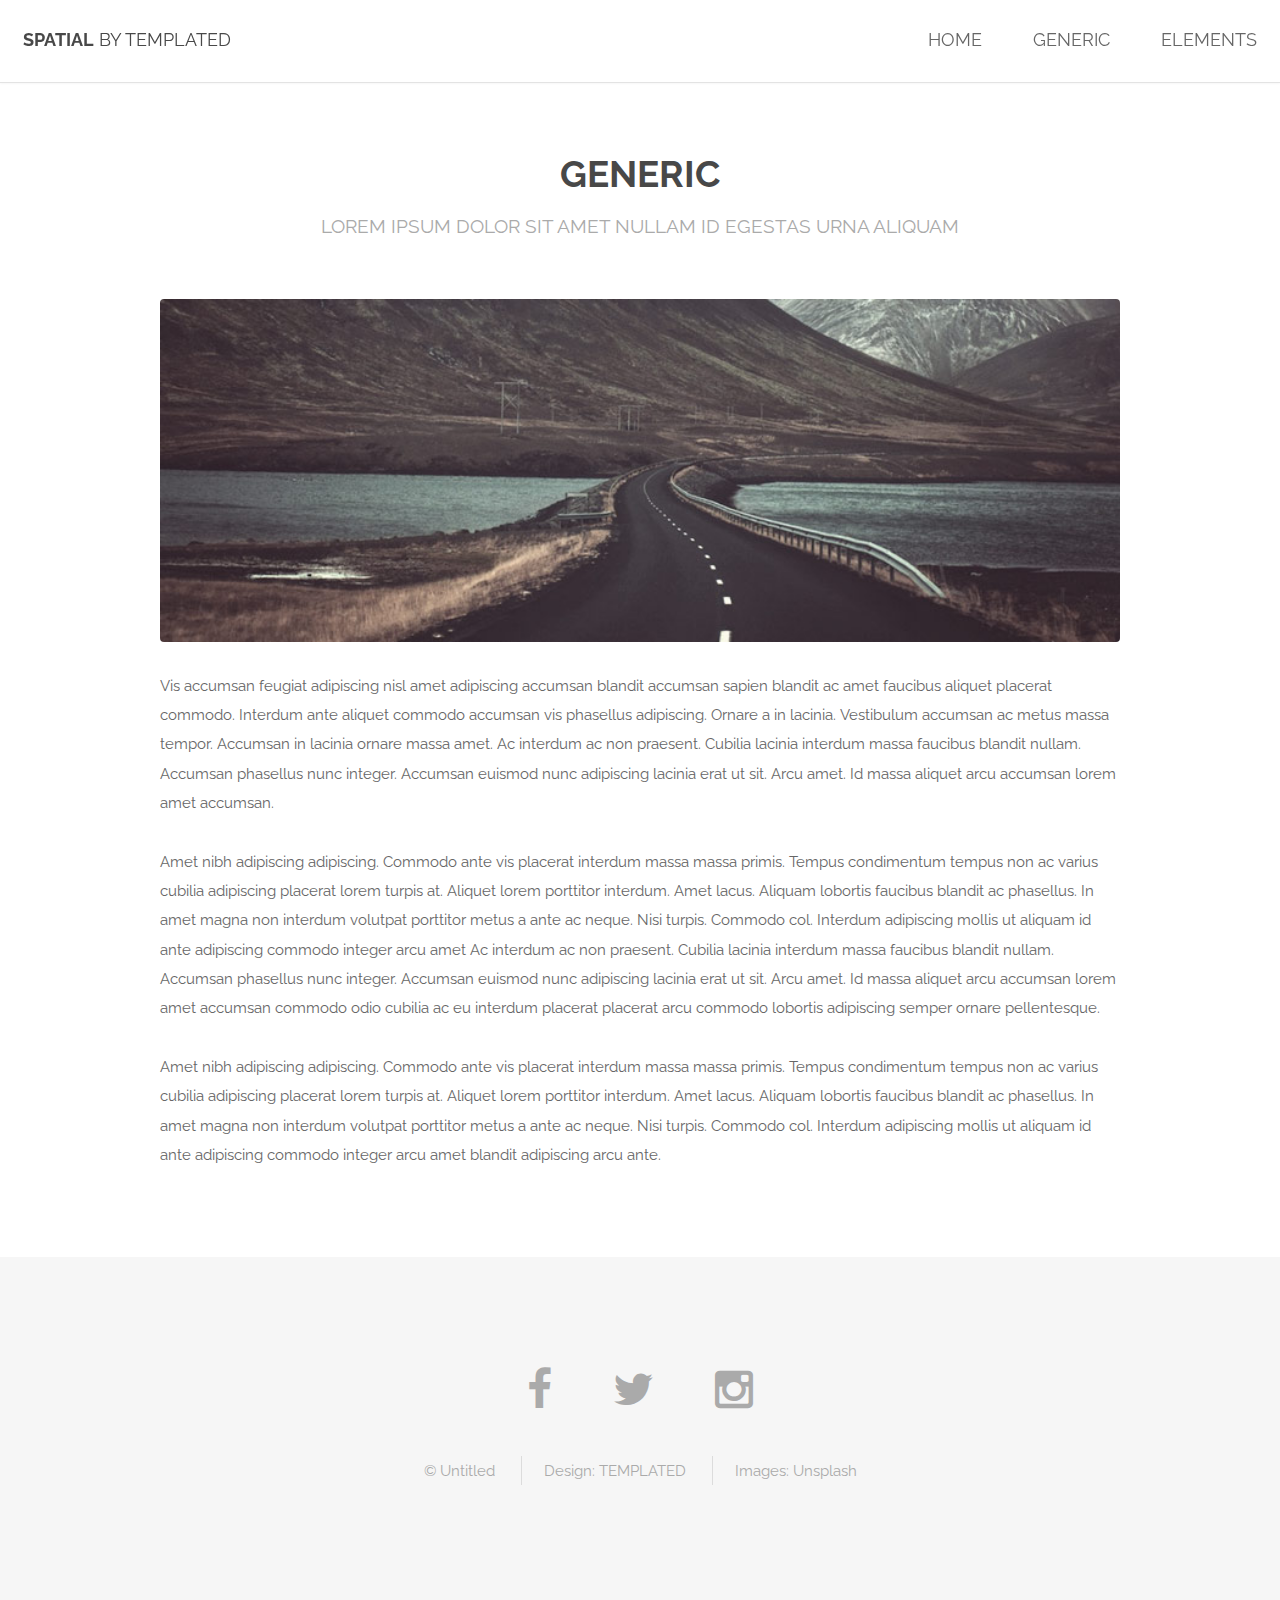
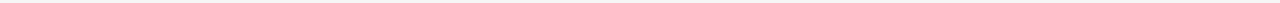
<file: CSS Examples/spatial/generic.html>
<!DOCTYPE HTML>
<!--
	Spatial by TEMPLATED
	templated.co @templatedco
	Released for free under the Creative Commons Attribution 3.0 license (templated.co/license)
-->
<html>
	<head>
		<title>Generic - Spatial by TEMPLATED</title>
		<meta http-equiv="content-type" content="text/html; charset=utf-8" />
		<meta name="description" content="" />
		<meta name="keywords" content="" />
		<!--[if lte IE 8]><script src="js/html5shiv.js"></script><![endif]-->
		<script src="js/jquery.min.js"></script>
		<script src="js/skel.min.js"></script>
		<script src="js/skel-layers.min.js"></script>
		<script src="js/init.js"></script>
		<noscript>
			<link rel="stylesheet" href="css/skel.css" />
			<link rel="stylesheet" href="css/style.css" />
			<link rel="stylesheet" href="css/style-xlarge.css" />
		</noscript>
	</head>
	<body>

		<!-- Header -->
			<header id="header">
				<h1><strong><a href="index.html">Spatial</a></strong> by Templated</h1>
				<nav id="nav">
					<ul>
						<li><a href="index.html">Home</a></li>
						<li><a href="generic.html">Generic</a></li>
						<li><a href="elements.html">Elements</a></li>
					</ul>
				</nav>
			</header>

		<!-- Main -->
			<section id="main" class="wrapper">
				<div class="container">

					<header class="major special">
						<h2>Generic</h2>
						<p>Lorem ipsum dolor sit amet nullam id egestas urna aliquam</p>
					</header>

					<a href="#" class="image fit"><img src="images/pic01.jpg" alt="" /></a>
					<p>Vis accumsan feugiat adipiscing nisl amet adipiscing accumsan blandit accumsan sapien blandit ac amet faucibus aliquet placerat commodo. Interdum ante aliquet commodo accumsan vis phasellus adipiscing. Ornare a in lacinia. Vestibulum accumsan ac metus massa tempor. Accumsan in lacinia ornare massa amet. Ac interdum ac non praesent. Cubilia lacinia interdum massa faucibus blandit nullam. Accumsan phasellus nunc integer. Accumsan euismod nunc adipiscing lacinia erat ut sit. Arcu amet. Id massa aliquet arcu accumsan lorem amet accumsan.</p>
					<p>Amet nibh adipiscing adipiscing. Commodo ante vis placerat interdum massa massa primis. Tempus condimentum tempus non ac varius cubilia adipiscing placerat lorem turpis at. Aliquet lorem porttitor interdum. Amet lacus. Aliquam lobortis faucibus blandit ac phasellus. In amet magna non interdum volutpat porttitor metus a ante ac neque. Nisi turpis. Commodo col. Interdum adipiscing mollis ut aliquam id ante adipiscing commodo integer arcu amet Ac interdum ac non praesent. Cubilia lacinia interdum massa faucibus blandit nullam. Accumsan phasellus nunc integer. Accumsan euismod nunc adipiscing lacinia erat ut sit. Arcu amet. Id massa aliquet arcu accumsan lorem amet accumsan commodo odio cubilia ac eu interdum placerat placerat arcu commodo lobortis adipiscing semper ornare pellentesque.</p>
					<p>Amet nibh adipiscing adipiscing. Commodo ante vis placerat interdum massa massa primis. Tempus condimentum tempus non ac varius cubilia adipiscing placerat lorem turpis at. Aliquet lorem porttitor interdum. Amet lacus. Aliquam lobortis faucibus blandit ac phasellus. In amet magna non interdum volutpat porttitor metus a ante ac neque. Nisi turpis. Commodo col. Interdum adipiscing mollis ut aliquam id ante adipiscing commodo integer arcu amet blandit adipiscing arcu ante.</p>

				</div>
			</section>

		<!-- Footer -->
			<footer id="footer">
				<div class="container">
					<ul class="icons">
						<li><a href="#" class="icon fa-facebook"></a></li>
						<li><a href="#" class="icon fa-twitter"></a></li>
						<li><a href="#" class="icon fa-instagram"></a></li>
					</ul>
					<ul class="copyright">
						<li>&copy; Untitled</li>
						<li>Design: <a href="http://templated.co">TEMPLATED</a></li>
						<li>Images: <a href="http://unsplash.com">Unsplash</a></li>
					</ul>
				</div>
			</footer>

	</body>
</html>
</file>
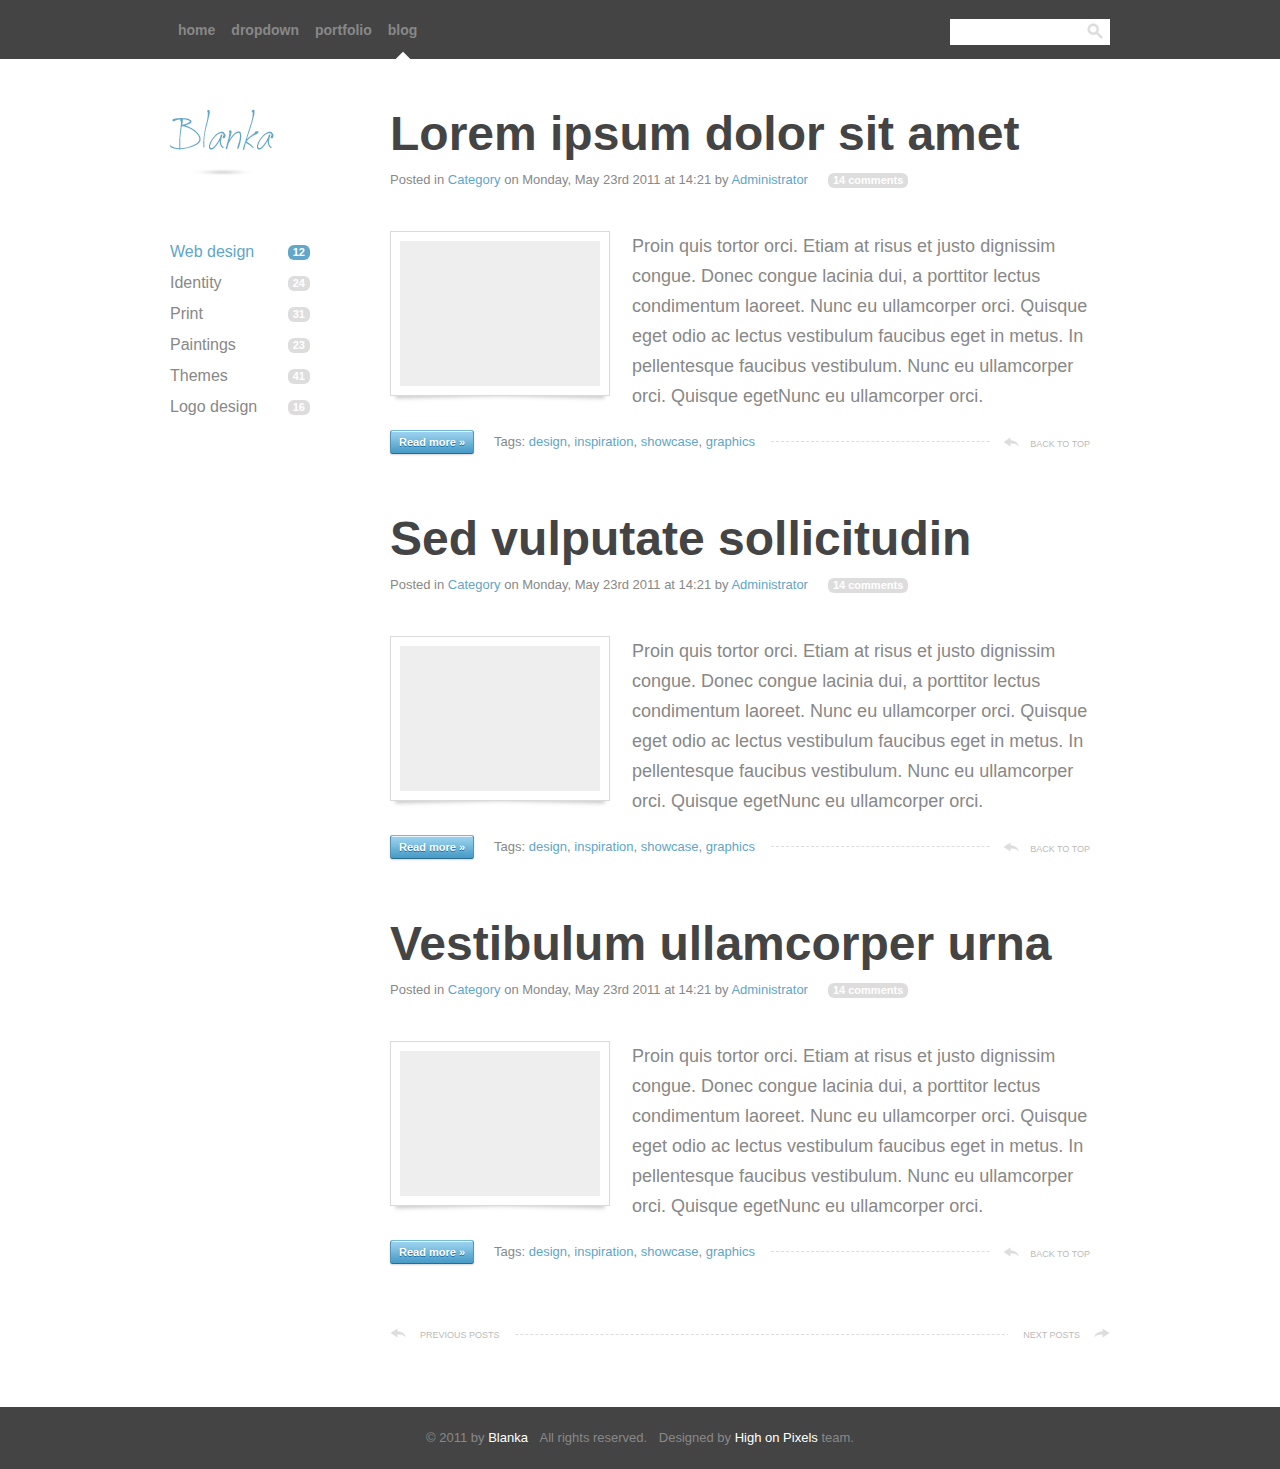
<file: CSS Examples/042_blanka_template/html/blog.html>
<!DOCTYPE html>
<html lang="en">
<head>
	<meta charset="utf-8" />
	<title>Blog - Blanka</title>
	<link rel="stylesheet" href="media/styles/main.css" type="text/css" />
	<link rel="stylesheet" href="media/styles/nivo-slider.css" type="text/css" />
	<!--[if lte IE 8]><link rel="stylesheet" href="media/styles/ie.css" type="text/css" /><![endif]-->
	<script src="media/scripts/jquery-1.6.1.min.js" type="text/javascript"></script>
	<script src="media/scripts/jquery.nivo.slider.pack.js" type="text/javascript"></script>
	<script src="media/scripts/blanka.js" type="text/javascript"></script>
</head>
<body>
	<div id="header">
		<div class="inner cf">
			<form method="post" action="#" class="search">
				<fieldset>
					<legend>Search</legend>
					<input type="text" name="search" value="" />
					<input type="image" name="submit" src="media/images/search/button.png" alt="Search" />
				</fieldset>
			</form>

			<div id="navigation">
				<ul>
					<li><a href="index.html">home</a></li>
					<li>
						<a href="#">dropdown</a>
						<ul>
							<li><a href="#">&raquo; menu option one</a></li>
							<li><a href="#">&raquo; menu option two</a></li>
							<li><a href="#">&raquo; menu option three</a></li>
							<li><a href="#">&raquo; menu option four</a></li>
							<li><a href="#">&raquo; menu option five</a></li>
						</ul>
					</li>
					<li><a href="portfolio.html">portfolio</a></li>
					<li class="current-menu-item"><a href="blog.html">blog</a></li>
				</ul>
			</div>
		</div>
	</div>

	<hr />

	<div id="content" class="columns">
		<div class="inner cf">
			<div class="sidebar">
				<div id="logo">
					<h1>
						<a href="#">
							<img src="media/images/logo-small.png" width="140" height="67" alt="Blanka - Personal page WordPress Theme" />
						</a>
					</h1>
				</div>

				<div class="box">
					<ul class="tags-list">
						<li class="current-menu-item">
							<a href="#">Web design <span class="badge posts">12</span></a>
						</li>
						<li>
							<a href="#">Identity <span class="badge posts">24</span></a>
						</li>
						<li>
							<a href="#">Print <span class="badge posts">31</span></a>
						</li>
						<li>
							<a href="#">Paintings <span class="badge posts">23</span></a>
						</li>
						<li>
							<a href="#">Themes <span class="badge posts">41</span></a>
						</li>
						<li>
							<a href="#">Logo design <span class="badge posts">16</span></a>
						</li>
					</ul>
				</div>
			</div>

			<hr />

			<div class="main">
				<div class="posts">
					<div class="post">
						<div class="post-header">
							<h2><a href="#">Lorem ipsum dolor sit amet</a></h2>

							<ul class="meta cf">
								<li>Posted in <a href="#">Category</a> on Monday, May 23rd 2011 at 14:21 by <a href="#">Administrator</a></li>
								<li><a href="#" class="badge">14 comments</a></li>
							</ul>
						</div>

						<div class="post-body cf">
							<div class="thumb">
								<div class="thumb-inner">
									<img src="media/images/works/thumb.png" width="200" height="145" alt="" />
								</div>
							</div>

							<p class="excerpt">Proin quis tortor orci. Etiam at risus et justo dignissim congue. Donec congue lacinia dui, a porttitor lectus condimentum laoreet. Nunc eu ullamcorper orci. Quisque eget odio ac lectus vestibulum faucibus eget in metus. In pellentesque faucibus vestibulum. Nunc eu ullamcorper orci. Quisque egetNunc eu ullamcorper orci.</p>
						</div>

						<div class="post-footer cf">
							<div class="back-to-top cf">
								<a href="#content"><span>Back to top</span></a>
							</div>

							<ul class="meta">
								<li><a href="#" class="ui-button">Read more &raquo;</a></li>
								<li>Tags: <a href="#">design</a>, <a href="#">inspiration</a>, <a href="#">showcase</a>, <a href="#">graphics</a></li>
							</ul>
						</div>
					</div>

					<div class="post">
						<div class="post-header">
							<h2><a href="#">Sed vulputate sollicitudin</a></h2>

							<ul class="meta cf">
								<li>Posted in <a href="#">Category</a> on Monday, May 23rd 2011 at 14:21 by <a href="#">Administrator</a></li>
								<li><a href="#" class="badge">14 comments</a></li>
							</ul>
						</div>

						<div class="post-body cf">
							<div class="thumb">
								<div class="thumb-inner">
									<img src="media/images/works/thumb.png" width="200" height="145" alt="" />
								</div>
							</div>

							<p class="excerpt">Proin quis tortor orci. Etiam at risus et justo dignissim congue. Donec congue lacinia dui, a porttitor lectus condimentum laoreet. Nunc eu ullamcorper orci. Quisque eget odio ac lectus vestibulum faucibus eget in metus. In pellentesque faucibus vestibulum. Nunc eu ullamcorper orci. Quisque egetNunc eu ullamcorper orci.</p>
						</div>

						<div class="post-footer cf">
							<div class="back-to-top cf">
								<a href="#content"><span>Back to top</span></a>
							</div>

							<ul class="meta">
								<li><a href="#" class="ui-button">Read more &raquo;</a></li>
								<li>Tags: <a href="#">design</a>, <a href="#">inspiration</a>, <a href="#">showcase</a>, <a href="#">graphics</a></li>
							</ul>
						</div>
					</div>

					<div class="post">
						<div class="post-header">
							<h2><a href="#">Vestibulum ullamcorper urna</a></h2>

							<ul class="meta cf">
								<li>Posted in <a href="#">Category</a> on Monday, May 23rd 2011 at 14:21 by <a href="#">Administrator</a></li>
								<li><a href="#" class="badge">14 comments</a></li>
							</ul>
						</div>

						<div class="post-body cf">
							<div class="thumb">
								<div class="thumb-inner">
									<img src="media/images/works/thumb.png" width="200" height="145" alt="" />
								</div>
							</div>

							<p class="excerpt">Proin quis tortor orci. Etiam at risus et justo dignissim congue. Donec congue lacinia dui, a porttitor lectus condimentum laoreet. Nunc eu ullamcorper orci. Quisque eget odio ac lectus vestibulum faucibus eget in metus. In pellentesque faucibus vestibulum. Nunc eu ullamcorper orci. Quisque egetNunc eu ullamcorper orci.</p>
						</div>

						<div class="post-footer cf">
							<div class="back-to-top cf">
								<a href="#content"><span>Back to top</span></a>
							</div>

							<ul class="meta">
								<li><a href="#" class="ui-button">Read more &raquo;</a></li>
								<li>Tags: <a href="#">design</a>, <a href="#">inspiration</a>, <a href="#">showcase</a>, <a href="#">graphics</a></li>
							</ul>
						</div>
					</div>
				</div>

				<ul class="pagination cf">
					<li class="page next"><a href="#">Next posts</a></li>
					<li class="page prev"><a href="#">Previous posts</a></li>
				</ul>
			</div>
		</div>
	</div>

	<hr />

<div id="footer">
		<div class="inner">
			<p>
				<span>&copy; 2011 by <a href="#">Blanka</a></span>
				<span>All rights reserved.</span>
				<span>Designed by <a href="http://highonpixels.com">High on Pixels</a> team.</span>
			</p>
		</div>
	</div>
</body>
</html>
</file>
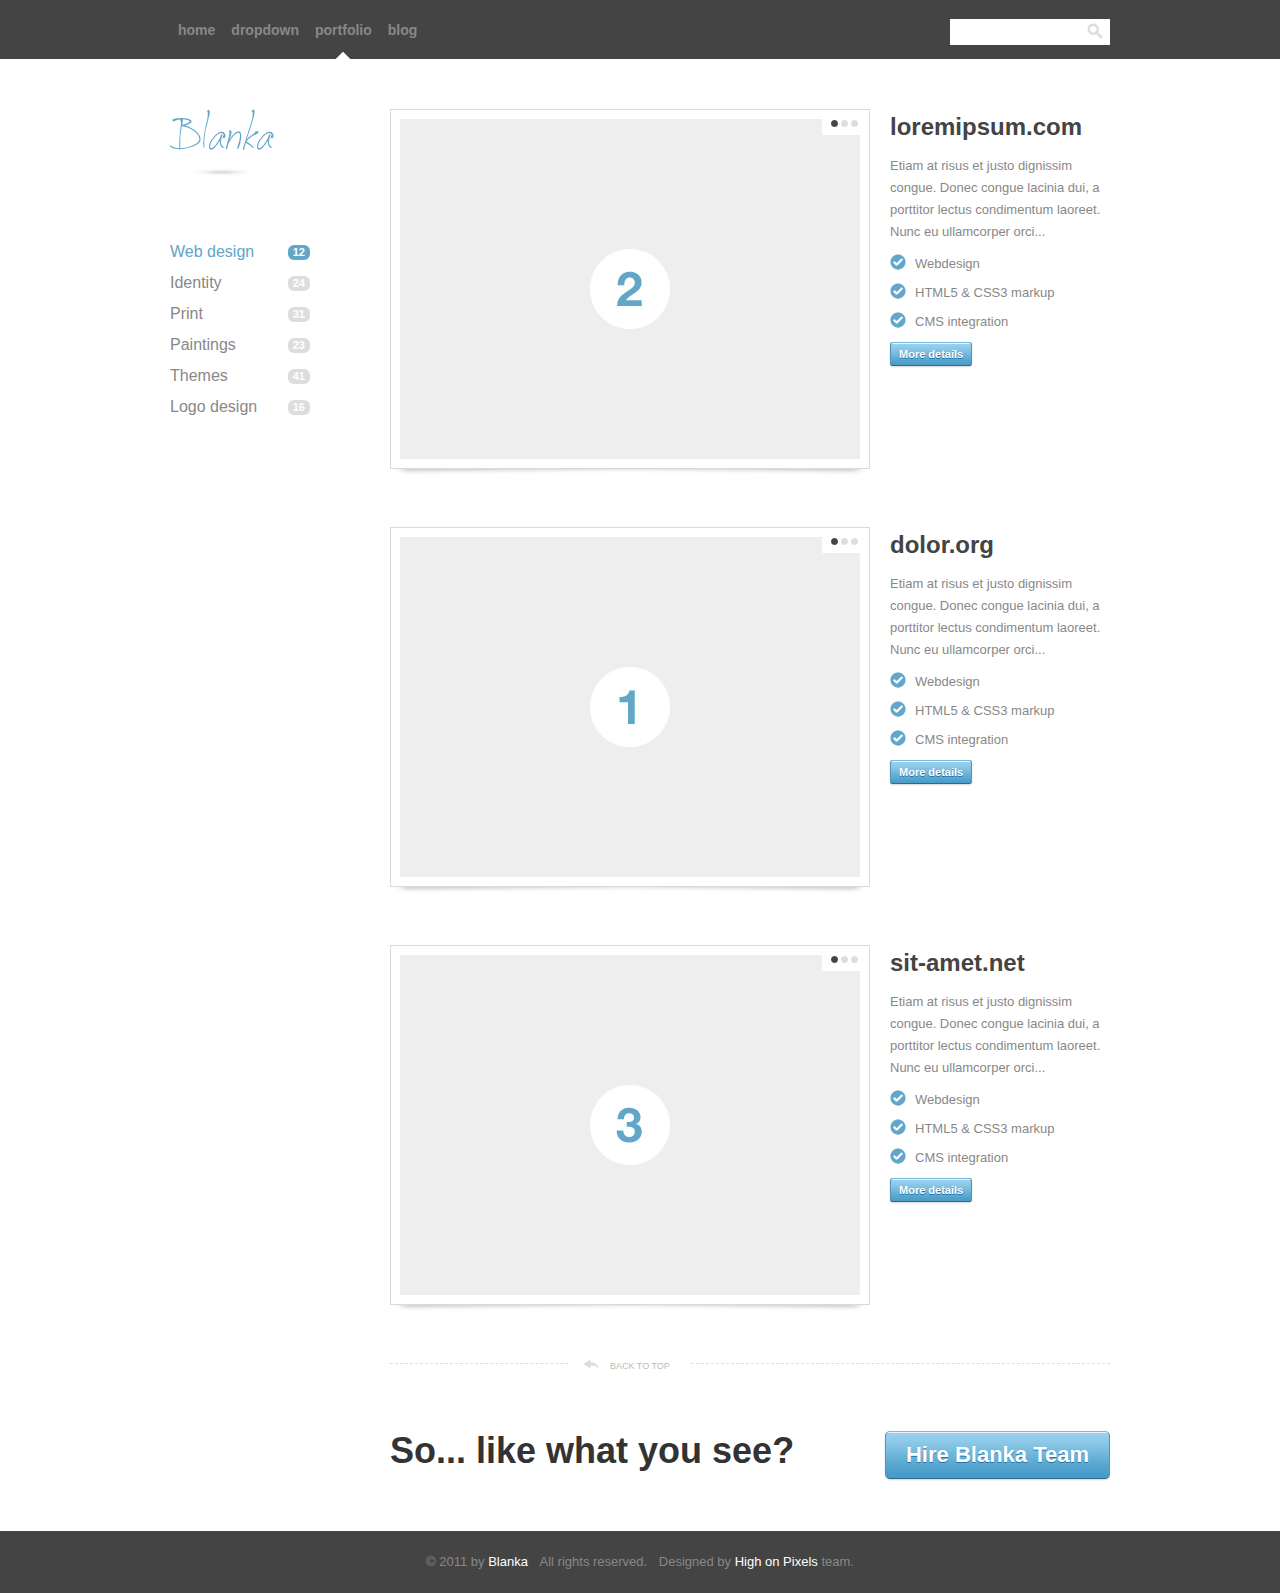
<file: CSS Examples/042_blanka_template/html/portfolio.html>
<!DOCTYPE html>
<html lang="en">
<head>
	<meta charset="utf-8" />
	<title>Portfolio - Blanka</title>
	<link rel="stylesheet" href="media/styles/main.css" type="text/css" />
	<link rel="stylesheet" href="media/styles/nivo-slider.css" type="text/css" />
	<!--[if lte IE 8]><link rel="stylesheet" href="media/styles/ie.css" type="text/css" /><![endif]-->
	<script src="media/scripts/jquery-1.6.1.min.js" type="text/javascript"></script>
	<script src="media/scripts/jquery.nivo.slider.pack.js" type="text/javascript"></script>
	<script src="media/scripts/blanka.js" type="text/javascript"></script>
</head>
<body>
	<div id="header">
		<div class="inner cf">
			<form method="post" action="#" class="search">
				<fieldset>
					<legend>Search</legend>
					<input type="text" name="search" value="" />
					<input type="image" name="submit" src="media//images/search/button.png" alt="Search" />
				</fieldset>
			</form>

			<div id="navigation">
				<ul>
					<li><a href="index.html">home</a></li>
					<li>
						<a href="#">dropdown</a>
						<ul>
							<li><a href="#">&raquo; menu option one</a></li>
							<li><a href="#">&raquo; menu option two</a></li>
							<li><a href="#">&raquo; menu option three</a></li>
							<li><a href="#">&raquo; menu option four</a></li>
							<li><a href="#">&raquo; menu option five</a></li>
						</ul>
					</li>
					<li class="current-menu-item"><a href="portfolio.html">portfolio</a></li>
					<li><a href="blog.html">blog</a></li>
				</ul>
			</div>
		</div>
	</div>

	<hr />

	<div id="content" class="columns portfolio">
		<div class="inner cf">
			<div class="sidebar">
				<div id="logo">
					<h1>
						<a href="#">
							<img src="media/images/logo-small.png" width="140" height="67" alt="Blanka - Personal page WordPress Theme" />
						</a>
					</h1>
				</div>

				<div class="box">
					<ul class="tags-list">
						<li class="current-menu-item">
							<a href="#">Web design <span class="badge posts">12</span></a>
						</li>
						<li>
							<a href="#">Identity <span class="badge posts">24</span></a>
						</li>
						<li>
							<a href="#">Print <span class="badge posts">31</span></a>
						</li>
						<li>
							<a href="#">Paintings <span class="badge posts">23</span></a>
						</li>
						<li>
							<a href="#">Themes <span class="badge posts">41</span></a>
						</li>
						<li>
							<a href="#">Logo design <span class="badge posts">16</span></a>
						</li>
					</ul>
				</div>
			</div>

			<hr />

			<div class="main">
				<div class="works-list">
					<div class="work cf">
						<div class="description text">
							<h2><a href="#">loremipsum.com</a></h2>

							<p>Etiam at risus et justo dignissim congue. Donec congue lacinia dui, a porttitor lectus condimentum laoreet. Nunc eu ullamcorper orci...</p>
							<ul>
								<li>Webdesign</li>
								<li>HTML5 &amp; CSS3 markup</li>
								<li>CMS integration</li>
							</ul>

							<a href="#" class="ui-button">More details</a>
						</div>

						<div class="gallery">
							<div class="gallery-inner">
								<div class="photos">
									<img src="media/images/works/work02.jpg" width="460" height="340" alt="" />
									<img src="media/images/works/work01.jpg" width="460" height="340" alt="" />
									<img src="media/images/works/work03.jpg" width="460" height="340" alt="" />
								</div>
							</div>
						</div>
					</div>

					<div class="work cf">
						<div class="description text">
							<h2><a href="#">dolor.org</a></h2>

							<p>Etiam at risus et justo dignissim congue. Donec congue lacinia dui, a porttitor lectus condimentum laoreet. Nunc eu ullamcorper orci...</p>
							<ul>
								<li>Webdesign</li>
								<li>HTML5 &amp; CSS3 markup</li>
								<li>CMS integration</li>
							</ul>

							<a href="#" class="ui-button">More details</a>
						</div>

						<div class="gallery">
							<div class="gallery-inner">
								<div class="photos">
									<img src="media/images/works/work01.jpg" width="460" height="340" alt="" />
									<img src="media/images/works/work02.jpg" width="460" height="340" alt="" />
									<img src="media/images/works/work03.jpg" width="460" height="340" alt="" />
								</div>
							</div>
						</div>
					</div>

					<div class="work cf">
						<div class="description text">
							<h2><a href="#">sit-amet.net</a></h2>

							<p>Etiam at risus et justo dignissim congue. Donec congue lacinia dui, a porttitor lectus condimentum laoreet. Nunc eu ullamcorper orci...</p>
							<ul>
								<li>Webdesign</li>
								<li>HTML5 &amp; CSS3 markup</li>
								<li>CMS integration</li>
							</ul>

							<a href="#" class="ui-button">More details</a>
						</div>

						<div class="gallery">
							<div class="gallery-inner">
								<div class="photos">
									<img src="media/images/works/work03.jpg" width="460" height="340" alt="" />
									<img src="media/images/works/work01.jpg" width="460" height="340" alt="" />
									<img src="media/images/works/work02.jpg" width="460" height="340" alt="" />
								</div>
							</div>
						</div>
					</div>
				</div>

				<a href="#content" class="back-to-top"><span>Back to top</span></a>

				<div class="message">
					<h2>So... like what you see?</h2>

					<a href="#" class="ui-button big">Hire Blanka Team</a>
				</div>
			</div>
		</div>
	</div>

	<hr />

	<div id="footer">
		<div class="inner">
			<p>
				<span>&copy; 2011 by <a href="#">Blanka</a></span>
				<span>All rights reserved.</span>
				<span>Designed by <a href="http://highonpixels.com">High on Pixels</a> team.</span>
			</p>
		</div>
	</div>
</body>
</html>
</file>
<file: CSS Examples/spatial/css/style-xlarge.css>
/*
	Spatial by TEMPLATED
	templated.co @templatedco
	Released for free under the Creative Commons Attribution 3.0 license (templated.co/license)
*/

/* Basic */

	body, input, select, textarea {
		font-size: 11pt;
	}
</file>
<file: CSS Examples/042_blanka_template/html/media/styles/ie.css>
.cf { zoom: 1; }
</file>
<file: CSS Examples/spatial/css/skel.css>
/* skel-baseline v2.0.3 | (c) n33 | getskel.com | MIT licensed */

/* Resets (http://meyerweb.com/eric/tools/css/reset/ | v2.0 | 20110126 | License: none (public domain)) */

	html,body,div,span,applet,object,iframe,h1,h2,h3,h4,h5,h6,p,blockquote,pre,a,abbr,acronym,address,big,cite,code,del,dfn,em,img,ins,kbd,q,s,samp,small,strike,strong,sub,sup,tt,var,b,u,i,center,dl,dt,dd,ol,ul,li,fieldset,form,label,legend,table,caption,tbody,tfoot,thead,tr,th,td,article,aside,canvas,details,embed,figure,figcaption,footer,header,hgroup,menu,nav,output,ruby,section,summary,time,mark,audio,video{margin:0;padding:0;border:0;font-size:100%;font:inherit;vertical-align:baseline;}article,aside,details,figcaption,figure,footer,header,hgroup,menu,nav,section{display:block;}body{line-height:1;}ol,ul{list-style:none;}blockquote,q{quotes:none;}blockquote:before,blockquote:after,q:before,q:after{content:'';content:none;}table{border-collapse:collapse;border-spacing:0;}body{-webkit-text-size-adjust:none}

/* Box Model */

	*, *:before, *:after {
		-moz-box-sizing: border-box;
		-webkit-box-sizing: border-box;
		box-sizing: border-box;
	}

/* Container */

	.container {
		margin-left: auto;
		margin-right: auto;

		/* width: (containers) */
		width: 1200px;
	}

	/* Modifiers */

		/* 125% */
			.container.\31 25\25 {
				width: 100%;

				/* max-width: (containers * 1.25) */
				max-width: 1500px;

				/* min-width: (containers) */
				min-width: 1200px;
			}

		/* 75% */
			.container.\37 5\25 {

				/* width: (containers * 0.75) */
				width: 900px;

			}

		/* 50% */
			.container.\35 0\25 {

				/* width: (containers * 0.50) */
				width: 600px;

			}

		/* 25% */
			.container.\32 5\25 {

				/* width: (containers * 0.25) */
				width: 300px;

			}

/* Grid */

	.row {
		border-bottom: solid 1px transparent;
	}

	.row > * {
		float: left;
	}

	.row:after, .row:before {
		content: '';
		display: block;
		clear: both;
		height: 0;
	}

	.row.uniform > * > :first-child {
		margin-top: 0;
	}

	.row.uniform > * > :last-child {
		margin-bottom: 0;
	}

	/* Gutters */

		/* Normal */

			.row > * {
				/* padding: (gutters.horizontal) 0 0 (gutters.vertical) */
				padding: 0 0 0 2em;
			}

			.row {
				/* margin: -(gutters.horizontal) 0 -1px -(gutters.vertical) */
				margin: 0 0 -1px -2em;
			}

			.row.uniform > * {
				/* padding: (gutters.vertical) 0 0 (gutters.vertical) */
				padding: 2em 0 0 2em;
			}

			.row.uniform {
				/* margin: -(gutters.vertical) 0 -1px -(gutters.vertical) */
				margin: -2em 0 -1px -2em;
			}

		/* 200% */

			.row.\32 00\25 > * {
				/* padding: (gutters.horizontal) 0 0 (gutters.vertical) */
				padding: 0 0 0 4em;
			}

			.row.\32 00\25 {
				/* margin: -(gutters.horizontal) 0 -1px -(gutters.vertical) */
				margin: 0 0 -1px -4em;
			}

			.row.uniform.\32 00\25 > * {
				/* padding: (gutters.vertical) 0 0 (gutters.vertical) */
				padding: 4em 0 0 4em;
			}

			.row.uniform.\32 00\25 {
				/* margin: -(gutters.vertical) 0 -1px -(gutters.vertical) */
				margin: -4em 0 -1px -4em;
			}

		/* 150% */

			.row.\31 50\25 > * {
				/* padding: (gutters.horizontal) 0 0 (gutters.vertical) */
				padding: 0 0 0 1.5em;
			}

			.row.\31 50\25 {
				/* margin: -(gutters.horizontal) 0 -1px -(gutters.vertical) */
				margin: 0 0 -1px -1.5em;
			}

			.row.uniform.\31 50\25 > * {
				/* padding: (gutters.vertical) 0 0 (gutters.vertical) */
				padding: 1.5em 0 0 1.5em;
			}

			.row.uniform.\31 50\25 {
				/* margin: -(gutters.vertical) 0 -1px -(gutters.vertical) */
				margin: -1.5em 0 -1px -1.5em;
			}

		/* 50% */

			.row.\35 0\25 > * {
				/* padding: (gutters.horizontal) 0 0 (gutters.vertical) */
				padding: 0 0 0 1em;
			}

			.row.\35 0\25 {
				/* margin: -(gutters.horizontal) 0 -1px -(gutters.vertical) */
				margin: 0 0 -1px -1em;
			}

			.row.uniform.\35 0\25 > * {
				/* padding: (gutters.vertical) 0 0 (gutters.vertical) */
				padding: 1em 0 0 1em;
			}

			.row.uniform.\35 0\25 {
				/* margin: -(gutters.vertical) 0 -1px -(gutters.vertical) */
				margin: -1em 0 -1px -1em;
			}

		/* 25% */

			.row.\32 5\25 > * {
				/* padding: (gutters.horizontal) 0 0 (gutters.vertical) */
				padding: 0 0 0 0.5em;
			}

			.row.\32 5\25 {
				/* margin: -(gutters.horizontal) 0 -1px -(gutters.vertical) */
				margin: 0 0 -1px -0.5em;
			}

			.row.uniform.\32 5\25 > * {
				/* padding: (gutters.vertical) 0 0 (gutters.vertical) */
				padding: 0.5em 0 0 0.5em;
			}

			.row.uniform.\32 5\25 {
				/* margin: -(gutters.vertical) 0 -1px -(gutters.vertical) */
				margin: -0.5em 0 -1px -0.5em;
			}

		/* 0% */

			.row.\30 \25 > * {
				padding: 0;
			}

			.row.\30 \25 {
				margin: 0 0 -1px 0;
			}

	/* Cells */

		.\31 2u, .\31 2u\24 { width: 100%; clear: none; margin-left: 0; }
		.\31 1u, .\31 1u\24 { width: 91.6666666667%; clear: none; margin-left: 0; }
		.\31 0u, .\31 0u\24 { width: 83.3333333333%; clear: none; margin-left: 0; }
		.\39 u, .\39 u\24 { width: 75%; clear: none; margin-left: 0; }
		.\38 u, .\38 u\24 { width: 66.6666666667%; clear: none; margin-left: 0; }
		.\37 u, .\37 u\24 { width: 58.3333333333%; clear: none; margin-left: 0; }
		.\36 u, .\36 u\24 { width: 50%; clear: none; margin-left: 0; }
		.\35 u, .\35 u\24 { width: 41.6666666667%; clear: none; margin-left: 0; }
		.\34 u, .\34 u\24 { width: 33.3333333333%; clear: none; margin-left: 0; }
		.\33 u, .\33 u\24 { width: 25%; clear: none; margin-left: 0; }
		.\32 u, .\32 u\24 { width: 16.6666666667%; clear: none; margin-left: 0; }
		.\31 u, .\31 u\24 { width: 8.3333333333%; clear: none; margin-left: 0; }

		.\31 2u\24 + *,
		.\31 1u\24 + *,
		.\31 0u\24 + *,
		.\39 u\24 + *,
		.\38 u\24 + *,
		.\37 u\24 + *,
		.\36 u\24 + *,
		.\35 u\24 + *,
		.\34 u\24 + *,
		.\33 u\24 + *,
		.\32 u\24 + *,
		.\31 u\24 + * {
			clear: left;
		}

		.\-11u { margin-left: 91.6666666667% }
		.\-10u { margin-left: 83.3333333333% }
		.\-9u { margin-left: 75% }
		.\-8u { margin-left: 66.6666666667% }
		.\-7u { margin-left: 58.3333333333% }
		.\-6u { margin-left: 50% }
		.\-5u { margin-left: 41.6666666667% }
		.\-4u { margin-left: 33.3333333333% }
		.\-3u { margin-left: 25% }
		.\-2u { margin-left: 16.6666666667% }
		.\-1u { margin-left: 8.3333333333% }
</file>
<file: CSS Examples/spatial/css/style.css>
@charset "UTF-8";
@import url(font-awesome.min.css);
@import "http://fonts.googleapis.com/css?family=Raleway:400,700";

/*
	Spatial by TEMPLATED
	templated.co @templatedco
	Released for free under the Creative Commons Attribution 3.0 license (templated.co/license)
*/

/* Basic */

	body {
		background: #fff;
	}

		body.is-loading *, body.is-loading *:before, body.is-loading *:after {
			-moz-animation: none !important;
			-webkit-animation: none !important;
			-o-animation: none !important;
			-ms-animation: none !important;
			animation: none !important;
			-moz-transition: none !important;
			-webkit-transition: none !important;
			-o-transition: none !important;
			-ms-transition: none !important;
			transition: none !important;
		}

	body, input, select, textarea {
		color: #666;
		font-family: "Raleway", Arial, Helvetica, sans-serif;
		font-size: 13pt;
		font-weight: 400;
		line-height: 2em;
	}

	a {
		color: #f32853;
		text-decoration: underline;
	}

		a:hover {
			text-decoration: none;
		}

	strong, b {
		color: #484848;
		font-weight: 700;
	}

	em, i {
		font-style: italic;
	}

	p {
		margin: 0 0 2em 0;
	}

	h1, h2, h3, h4, h5, h6 {
		color: #484848;
		font-weight: 700;
		line-height: 1em;
		margin: 0 0 1em 0;
		text-transform: uppercase;
	}

		h1 a, h2 a, h3 a, h4 a, h5 a, h6 a {
			color: inherit;
			text-decoration: none;
		}

	h2 {
		font-size: 1.75em;
		line-height: 1.5em;
	}

	h3 {
		font-size: 1.35em;
		line-height: 1.5em;
	}

	h4 {
		font-size: 1.1em;
		line-height: 1.5em;
	}

	h5 {
		font-size: 0.9em;
		line-height: 1.5em;
	}

	h6 {
		font-size: 0.7em;
		line-height: 1.5em;
	}

	sub {
		font-size: 0.8em;
		position: relative;
		top: 0.5em;
	}

	sup {
		font-size: 0.8em;
		position: relative;
		top: -0.5em;
	}

	hr {
		border: 0;
		border-bottom: solid 1px rgba(144, 144, 144, 0.25);
		margin: 2em 0;
	}

		hr.major {
			margin: 3em 0;
		}

	blockquote {
		border-left: solid 4px rgba(144, 144, 144, 0.25);
		font-style: italic;
		margin: 0 0 2em 0;
		padding: 0.5em 0 0.5em 2em;
	}

	code {
		background: rgba(144, 144, 144, 0.075);
		border-radius: 4px;
		border: solid 1px rgba(144, 144, 144, 0.25);
		font-family: "Courier New", monospace;
		font-size: 0.9em;
		margin: 0 0.25em;
		padding: 0.25em 0.65em;
	}

	pre {
		-webkit-overflow-scrolling: touch;
		font-family: "Courier New", monospace;
		font-size: 0.9em;
		margin: 0 0 2em 0;
	}

		pre code {
			display: block;
			line-height: 1.75em;
			padding: 1em 1.5em;
			overflow-x: auto;
		}

	.align-left {
		text-align: left;
	}

	.align-center {
		text-align: center;
	}

	.align-right {
		text-align: right;
	}

/* Section/Article */

	section.special, article.special, header.special {
		text-align: center;
	}

	header p {
		color: #aaa;
		position: relative;
		margin: 0 0 1.5em 0;
		text-transform: uppercase;
	}

	header h2 + p {
		font-size: 1.25em;
		margin-top: -1em;
		line-height: 1.5em;
	}

	header h3 + p {
		font-size: 1.1em;
		margin-top: -0.8em;
		line-height: 1.5em;
	}

	header h4 + p,
	header h5 + p,
	header h6 + p {
		font-size: 0.9em;
		margin-top: -0.6em;
		line-height: 1.5em;
	}

	header.major {
		margin: 0 0 6em 0;
	}

		header.major h2 {
			font-size: 3em;
		}

		header.major h2, header.major h3, header.major h4, header.major h5, header.major h6 {
			display: inline-block;
			margin: 0 0 0.8em;
		}

		header.major p {
			font-size: 1.7em;
			margin-bottom: 0;
		}

/* Form */

	form {
		margin: 0 0 2em 0;
	}

	label {
		color: #484848;
		display: block;
		font-size: 0.9em;
		font-weight: 700;
		margin: 0 0 1em 0;
	}

	input[type="text"],
	input[type="password"],
	input[type="email"],
	select,
	textarea {
		-moz-appearance: none;
		-webkit-appearance: none;
		-o-appearance: none;
		-ms-appearance: none;
		appearance: none;
		background: rgba(144, 144, 144, 0.075);
		border-radius: 4px;
		border: none;
		border: solid 1px rgba(144, 144, 144, 0.25);
		color: inherit;
		display: block;
		outline: 0;
		padding: 0 1em;
		text-decoration: none;
		width: 100%;
	}

		input[type="text"]:invalid,
		input[type="password"]:invalid,
		input[type="email"]:invalid,
		select:invalid,
		textarea:invalid {
			box-shadow: none;
		}

		input[type="text"]:focus,
		input[type="password"]:focus,
		input[type="email"]:focus,
		select:focus,
		textarea:focus {
			border-color: #f32853;
			box-shadow: 0 0 0 1px #f32853;
		}

	.select-wrapper {
		text-decoration: none;
		display: block;
		position: relative;
	}

		.select-wrapper:before {
			content: "";
			-moz-osx-font-smoothing: grayscale;
			-webkit-font-smoothing: antialiased;
			font-family: FontAwesome;
			font-style: normal;
			font-weight: normal;
			text-transform: none !important;
		}

		.select-wrapper:before {
			color: rgba(144, 144, 144, 0.25);
			display: block;
			height: 2.75em;
			line-height: 2.75em;
			pointer-events: none;
			position: absolute;
			right: 0;
			text-align: center;
			top: 0;
			width: 2.75em;
		}

		.select-wrapper select::-ms-expand {
			display: none;
		}

	input[type="text"],
	input[type="password"],
	input[type="email"],
	select {
		height: 2.75em;
	}

	textarea {
		padding: 0.75em 1em;
	}

	input[type="checkbox"],
	input[type="radio"] {
		-moz-appearance: none;
		-webkit-appearance: none;
		-o-appearance: none;
		-ms-appearance: none;
		appearance: none;
		display: block;
		float: left;
		margin-right: -2em;
		opacity: 0;
		width: 1em;
		z-index: -1;
	}

		input[type="checkbox"] + label,
		input[type="radio"] + label {
			text-decoration: none;
			color: #666;
			cursor: pointer;
			display: inline-block;
			font-size: 1em;
			font-weight: 400;
			padding-left: 2.4em;
			padding-right: 0.75em;
			position: relative;
		}

			input[type="checkbox"] + label:before,
			input[type="radio"] + label:before {
				-moz-osx-font-smoothing: grayscale;
				-webkit-font-smoothing: antialiased;
				font-family: FontAwesome;
				font-style: normal;
				font-weight: normal;
				text-transform: none !important;
			}

			input[type="checkbox"] + label:before,
			input[type="radio"] + label:before {
				background: rgba(144, 144, 144, 0.075);
				border-radius: 4px;
				border: solid 1px rgba(144, 144, 144, 0.25);
				content: '';
				display: inline-block;
				height: 1.65em;
				left: 0;
				line-height: 1.58125em;
				position: absolute;
				text-align: center;
				top: 0;
				width: 1.65em;
			}

		input[type="checkbox"]:checked + label:before,
		input[type="radio"]:checked + label:before {
			background: #323037;
			border-color: #323037;
			color: #ffffff;
			content: '\f00c';
		}

		input[type="checkbox"]:focus + label:before,
		input[type="radio"]:focus + label:before {
			border-color: #f32853;
			box-shadow: 0 0 0 1px #f32853;
		}

	input[type="checkbox"] + label:before {
		border-radius: 4px;
	}

	input[type="radio"] + label:before {
		border-radius: 100%;
	}

	::-webkit-input-placeholder {
		color: #aaa !important;
		opacity: 1.0;
	}

	:-moz-placeholder {
		color: #aaa !important;
		opacity: 1.0;
	}

	::-moz-placeholder {
		color: #aaa !important;
		opacity: 1.0;
	}

	:-ms-input-placeholder {
		color: #aaa !important;
		opacity: 1.0;
	}

	.formerize-placeholder {
		color: #aaa !important;
		opacity: 1.0;
	}

/* Box */

	.box {
		border-radius: 4px;
		border: solid 1px rgba(144, 144, 144, 0.25);
		margin-bottom: 2em;
		padding: 1.5em;
	}

		.box > :last-child,
		.box > :last-child > :last-child,
		.box > :last-child > :last-child > :last-child {
			margin-bottom: 0;
		}

		.box.alt {
			border: 0;
			border-radius: 0;
			padding: 0;
		}

/* Feature */

	.feature-grid {
		position: relative;
	}

		.feature-grid:after {
			clear: both;
			content: '';
			display: block;
		}

		.feature-grid .feature {
			display: inline-block;
			float: left;
			margin-bottom: 3em;
			width: 50%;
		}

			.feature-grid .feature .content {
				width: 60%;
			}

			.feature-grid .feature .image {
				width: 30%;
			}

				.feature-grid .feature .image img {
					display: inline;
					max-width: 100%;
				}

			.feature-grid .feature:nth-child(odd) .content, .feature-grid .feature:nth-child(odd) .image {
				float: right;
				margin-right: 5%;
				text-align: right;
			}

			.feature-grid .feature:nth-child(even) .content, .feature-grid .feature:nth-child(even) .image {
				float: left;
				margin-left: 5%;
				text-align: left;
			}

/* Icon */

	.icon {
		text-decoration: none;
		border-bottom: none;
		position: relative;
	}

		.icon:before {
			-moz-osx-font-smoothing: grayscale;
			-webkit-font-smoothing: antialiased;
			font-family: FontAwesome;
			font-style: normal;
			font-weight: normal;
			text-transform: none !important;
		}

		.icon > .label {
			display: none;
		}

/* Image */

	.image {
		border-radius: 4px;
		border: 0;
		display: inline-block;
		position: relative;
	}

		.image img {
			border-radius: 4px;
			display: block;
		}

		.image.left {
			float: left;
			padding: 0 1.5em 1em 0;
			top: 0.25em;
		}

		.image.right {
			float: right;
			padding: 0 0 1em 1.5em;
			top: 0.25em;
		}

		.image.left, .image.right {
			max-width: 40%;
		}

			.image.left img, .image.right img {
				width: 100%;
			}

		.image.fit {
			display: block;
			margin: 0 0 2em 0;
			width: 100%;
		}

			.image.fit img {
				width: 100%;
			}

		.image.rounded {
			border-radius: 100%;
		}

			.image.rounded img {
				border: solid 0.5em rgba(144, 144, 144, 0.25);
				border-radius: 100%;
			}

		.image.captioned {
			border-radius: 0;
			margin-bottom: 4em;
		}

			.image.captioned img {
				border-radius: 0;
			}

			.image.captioned h3 {
				background-color: #fff;
				box-shadow: 0px 0.0375em 0.125em 0px rgba(0, 0, 0, 0.15);
				display: block;
				padding: 2em 1em;
			}

/* List */

	ol {
		list-style: decimal;
		margin: 0 0 2em 0;
		padding-left: 1.25em;
	}

		ol li {
			padding-left: 0.25em;
		}

	ul {
		list-style: disc;
		margin: 0 0 2em 0;
		padding-left: 1em;
	}

		ul li {
			padding-left: 0.5em;
		}

		ul.alt {
			list-style: none;
			padding-left: 0;
		}

			ul.alt li {
				border-top: solid 1px rgba(144, 144, 144, 0.25);
				padding: 0.5em 0;
			}

				ul.alt li:first-child {
					border-top: 0;
					padding-top: 0;
				}

		ul.icons {
			cursor: default;
			list-style: none;
			padding-left: 0;
		}

			ul.icons li {
				display: inline-block;
				padding: 0 1em 0 0;
			}

				ul.icons li:last-child {
					padding-right: 0;
				}

				ul.icons li .icon:before {
					font-size: 2em;
				}

		ul.actions {
			cursor: default;
			list-style: none;
			padding-left: 0;
		}

			ul.actions li {
				display: inline-block;
				padding: 0 1em 0 0;
				vertical-align: middle;
			}

				ul.actions li:last-child {
					padding-right: 0;
				}

			ul.actions.small li {
				padding: 0 0.5em 0 0;
			}

			ul.actions.vertical li {
				display: block;
				padding: 1em 0 0 0;
			}

				ul.actions.vertical li:first-child {
					padding-top: 0;
				}

				ul.actions.vertical li > * {
					margin-bottom: 0;
				}

			ul.actions.vertical.small li {
				padding: 0.5em 0 0 0;
			}

				ul.actions.vertical.small li:first-child {
					padding-top: 0;
				}

			ul.actions.fit {
				display: table;
				margin-left: -1em;
				padding: 0;
				table-layout: fixed;
				width: calc(100% + 1em);
			}

				ul.actions.fit li {
					display: table-cell;
					padding: 0 0 0 1em;
				}

					ul.actions.fit li > * {
						margin-bottom: 0;
					}

				ul.actions.fit.small {
					margin-left: -0.5em;
					width: calc(100% + 0.5em);
				}

					ul.actions.fit.small li {
						padding: 0 0 0 0.5em;
					}

	dl {
		margin: 0 0 2em 0;
	}

/* Table */

	.table-wrapper {
		-webkit-overflow-scrolling: touch;
		overflow-x: auto;
	}

	table {
		margin: 0 0 2em 0;
		width: 100%;
	}

		table tbody tr {
			border: solid 1px rgba(144, 144, 144, 0.25);
			border-left: 0;
			border-right: 0;
		}

			table tbody tr:nth-child(2n + 1) {
				background-color: rgba(144, 144, 144, 0.075);
			}

		table td {
			padding: 0.75em 0.75em;
		}

		table th {
			color: #484848;
			font-size: 0.9em;
			font-weight: 700;
			padding: 0 0.75em 0.75em 0.75em;
			text-align: left;
		}

		table thead {
			border-bottom: solid 2px rgba(144, 144, 144, 0.25);
		}

		table tfoot {
			border-top: solid 2px rgba(144, 144, 144, 0.25);
		}

		table.alt {
			border-collapse: separate;
		}

			table.alt tbody tr td {
				border: solid 1px rgba(144, 144, 144, 0.25);
				border-left-width: 0;
				border-top-width: 0;
			}

				table.alt tbody tr td:first-child {
					border-left-width: 1px;
				}

			table.alt tbody tr:first-child td {
				border-top-width: 1px;
			}

			table.alt thead {
				border-bottom: 0;
			}

			table.alt tfoot {
				border-top: 0;
			}

/* Button */

	input[type="submit"],
	input[type="reset"],
	input[type="button"],
	.button {
		-moz-appearance: none;
		-webkit-appearance: none;
		-o-appearance: none;
		-ms-appearance: none;
		appearance: none;
		-moz-transition: background-color 0.2s ease-in-out, color 0.2s ease-in-out;
		-webkit-transition: background-color 0.2s ease-in-out, color 0.2s ease-in-out;
		-o-transition: background-color 0.2s ease-in-out, color 0.2s ease-in-out;
		-ms-transition: background-color 0.2s ease-in-out, color 0.2s ease-in-out;
		transition: background-color 0.2s ease-in-out, color 0.2s ease-in-out;
		background-color: #323037;
		border-radius: 4px;
		border: 0;
		color: #ffffff !important;
		cursor: pointer;
		display: inline-block;
		font-weight: 700;
		height: 3.15em;
		line-height: 3.25em;
		padding: 0 2.2em;
		text-align: center;
		text-decoration: none;
		text-transform: uppercase;
		white-space: nowrap;
	}

		input[type="submit"]:hover,
		input[type="reset"]:hover,
		input[type="button"]:hover,
		.button:hover {
			background-color: #3e3c45;
		}

		input[type="submit"]:active,
		input[type="reset"]:active,
		input[type="button"]:active,
		.button:active {
			background-color: #262429;
		}

		input[type="submit"].icon,
		input[type="reset"].icon,
		input[type="button"].icon,
		.button.icon {
			padding-left: 1.35em;
		}

			input[type="submit"].icon:before,
			input[type="reset"].icon:before,
			input[type="button"].icon:before,
			.button.icon:before {
				margin-right: 0.5em;
			}

		input[type="submit"].fit,
		input[type="reset"].fit,
		input[type="button"].fit,
		.button.fit {
			display: block;
			margin: 0 0 1em 0;
			width: 100%;
		}

		input[type="submit"].small,
		input[type="reset"].small,
		input[type="button"].small,
		.button.small {
			font-size: 0.8em;
		}

		input[type="submit"].big,
		input[type="reset"].big,
		input[type="button"].big,
		.button.big {
			font-size: 1.35em;
		}

		input[type="submit"].alt,
		input[type="reset"].alt,
		input[type="button"].alt,
		.button.alt {
			background-color: transparent;
			box-shadow: inset 0 0 0 2px rgba(144, 144, 144, 0.25);
			color: #484848 !important;
		}

			input[type="submit"].alt:hover,
			input[type="reset"].alt:hover,
			input[type="button"].alt:hover,
			.button.alt:hover {
				background-color: rgba(144, 144, 144, 0.075);
			}

			input[type="submit"].alt:active,
			input[type="reset"].alt:active,
			input[type="button"].alt:active,
			.button.alt:active {
				background-color: rgba(144, 144, 144, 0.2);
			}

			input[type="submit"].alt.icon:before,
			input[type="reset"].alt.icon:before,
			input[type="button"].alt.icon:before,
			.button.alt.icon:before {
				color: #aaa;
			}

		input[type="submit"].special,
		input[type="reset"].special,
		input[type="button"].special,
		.button.special {
			background-color: #f32853;
			color: #ffffff !important;
		}

			input[type="submit"].special:hover,
			input[type="reset"].special:hover,
			input[type="button"].special:hover,
			.button.special:hover {
				background-color: #f44066;
			}

			input[type="submit"].special:active,
			input[type="reset"].special:active,
			input[type="button"].special:active,
			.button.special:active {
				background-color: #f21040;
			}

		input[type="submit"].disabled, input[type="submit"]:disabled,
		input[type="reset"].disabled,
		input[type="reset"]:disabled,
		input[type="button"].disabled,
		input[type="button"]:disabled,
		.button.disabled,
		.button:disabled {
			background-color: #666 !important;
			box-shadow: inset 0 -0.15em 0 0 rgba(0, 0, 0, 0.15);
			color: #fff !important;
			cursor: default;
			opacity: 0.25;
		}

/* Header */

	#skel-layers-wrapper {
		padding-top: 6em;
	}

	body.landing #skel-layers-wrapper {
		padding-top: 0 !important;
	}

	#header {
		background-color: #fff;
		border-bottom: solid 1px rgba(144, 144, 144, 0.25);
		box-shadow: 0px 0.0375em 0.125em 0px rgba(0, 0, 0, 0.05);
		color: #484848;
		cursor: default;
		font-size: 1.25em;
		height: 4.5em;
		left: 0;
		line-height: 4.4em;
		position: fixed;
		text-transform: uppercase;
		top: 0;
		width: 100%;
		z-index: 10000;
	}

		#header h1 {
			color: #484848;
			font-weight: 400;
			height: inherit;
			left: 1.25em;
			line-height: inherit;
			margin: 0;
			padding: 0;
			position: absolute;
			top: 0;
		}

		#header nav {
			height: inherit;
			line-height: inherit;
			position: absolute;
			right: 1.25em;
			top: 0;
			vertical-align: middle;
		}

			#header nav > ul {
				list-style: none;
				margin: 0;
				padding-left: 0;
			}

				#header nav > ul > li {
					border-radius: 4px;
					display: inline-block;
					margin-left: 2.5em;
					padding-left: 0;
				}

					#header nav > ul > li a {
						-moz-transition: color 0.2s ease-in-out;
						-webkit-transition: color 0.2s ease-in-out;
						-o-transition: color 0.2s ease-in-out;
						-ms-transition: color 0.2s ease-in-out;
						transition: color 0.2s ease-in-out;
						color: #666;
						display: inline-block;
						text-decoration: none;
					}

						#header nav > ul > li a:hover {
							color: #484848;
						}

					#header nav > ul > li:first-child {
						margin-left: 0;
					}

					#header nav > ul > li .button {
						border-color: rgba(144, 144, 144, 0.25);
						box-shadow: none;
						height: 3em;
						line-height: 2.9em;
						margin-bottom: 0;
						padding: 0 1.5em;
						position: relative;
						top: -0.075em;
						vertical-align: middle;
					}

		#header .container {
			position: relative;
		}

			#header .container h1 {
				left: 0;
			}

			#header .container nav {
				right: 0;
			}

		#header.alt {
			background-color: transparent;
			border: 0;
			box-shadow: none;
			height: 3.25em;
			line-height: 3.25em;
			position: absolute;
		}

			#header.alt h1 {
				color: #ffffff;
				left: 2.5em;
				top: 2em;
			}

				#header.alt h1 a {
					color: #ffffff;
				}

			#header.alt nav {
				right: 2em;
				top: 2em;
			}

				#header.alt nav a {
					color: #ddd;
				}

					#header.alt nav a:active, #header.alt nav a:hover {
						color: #ffffff;
					}

			#header.alt .button {
				border-color: rgba(255, 255, 255, 0.5);
				color: #ffffff !important;
			}

/* Banner */

	#banner {
		padding: 16em 0 13em 0;
		background-attachment: fixed;
		background-image: url("images/overlay.png"), url("../images/banner.jpg");
		background-position: center top;
		background-size: cover;
		line-height: 1.75;
		text-align: center;
	}

		#banner :last-child {
			margin-bottom: 0;
		}

		#banner h2 {
			color: #ffffff;
			display: inline-block;
			font-size: 3.5em;
			line-height: 1.35;
			margin-bottom: 0.5em;
		}

		#banner p {
			color: #aaa;
			font-size: 1.5em;
			margin-bottom: 1.75em;
			text-transform: uppercase;
		}

	body.is-touch #banner {
		background-attachment: scroll;
	}

/* Main */

	#main {
		padding-top: 4em;
	}

/* Wrapper */

	.wrapper {
		padding: 6em 0 4em 0;
	}

		.wrapper.style2 {
			background-color: #f6f6f6;
		}

		.wrapper.style3 {
			background-attachment: fixed;
			background-image: url("images/overlay.png"), url("../images/banner.jpg");
			background-position: center center;
			background-size: cover;
		}

			.wrapper.style3 header.major {
				margin-bottom: 3em;
			}

				.wrapper.style3 header.major h2 {
					color: #ffffff;
				}

	body.is-touch .wrapper.style3 {
		background-attachment: scroll;
	}

/* Footer */

	#footer {
		padding: 8em 0 6em 0;
		background: #f6f6f6;
		color: #aaa;
		text-align: center;
	}

		#footer a {
			-moz-transition: color 0.2s ease-in-out;
			-webkit-transition: color 0.2s ease-in-out;
			-o-transition: color 0.2s ease-in-out;
			-ms-transition: color 0.2s ease-in-out;
			transition: color 0.2s ease-in-out;
			color: #aaa;
			text-decoration: none;
		}

			#footer a:active, #footer a:hover {
				color: #666;
			}

		#footer .icons {
			font-size: 1.5em;
		}

			#footer .icons li {
				padding-right: 2.5em;
			}

				#footer .icons li:last-child {
					padding-right: 0;
				}

		#footer .copyright {
			margin: 2em 0;
			padding: 0;
			text-align: center;
		}

			#footer .copyright li {
				border-left: solid 1px rgba(144, 144, 144, 0.25);
				display: inline-block;
				list-style: none;
				margin-left: 1.5em;
				padding-left: 1.5em;
			}

				#footer .copyright li:first-child {
					border-left: 0;
					margin-left: 0;
					padding-left: 0;
				}
</file>
<file: CSS Examples/042_blanka_template/html/media/styles/main.css>
@import url("reset.css");
@import url("form.css");

body {
	background: #444;
	font: 13px/22px Helvetica, Arial, sans-serif;
}

/* #header
==========================================================*/
#header { padding: 19px 0 0; }
	#navigation {}
		#navigation > ul > li { padding-bottom: 17px; }
			#navigation > ul > li > a {
				font-size: 14px;
				padding: 6px 8px;
				-webkit-border-radius: 5px;
				-moz-border-radius: 5px;
				border-radius: 5px;
			}
			#navigation li ul {
				margin-top: -2px;
				padding: 7px 0;
				white-space: nowrap;
				z-index: 1111;
				-webkit-border-radius: 5px;
				-webkit-border-top-left-radius: 0;
				-moz-border-radius: 5px;
				-moz-border-radius-topleft: 0;
				border-radius: 5px;
				border-top-left-radius: 0;
			}
				#navigation li ul a {
					color: #c1e4f6;
					line-height: 18px;
					padding: 0 15px 0 9px;
				}

			#navigation ul ul,
			#navigation > ul > li:hover > a { background: #62a6c9; }

		#navigation > ul > li.current-menu-item { background: url("../images/navigation/current-item.png"); }

/* #content
==========================================================*/
#content { padding: 50px 0; }

	/* .home
	==========================================================*/
	.home {}
		.home h2 {}
			.home h2 span {
				padding: 0 30px;
				top: -9px;
			}

		.home .section { padding: 35px 0 50px; }
			.home .logo { padding: 71px 0 90px; }

			.home .about {}
				.home .about h3 {
					font-size: 48px;
					line-height: 50px;
				}

			.home .works-list { margin: -20px 0 0 -20px; }
				.home .works-list li { margin: 20px 0 0 20px; }

			.home .more { margin: -20px 0 0 -20px; }
				.home .more .text {
					margin: 20px 0 0 20px;
					width: 300px;
				}

			.home .blog {}
				.home .blog .text p {
					font-size: 12px;
					line-height: 18px;
				}

				.home .blog .latest-posts {
					margin: -20px 0 0 -20px;
					width: 720px;
				}
					.home .blog .post {
						margin: 20px 0 0 20px;
						width: 220px;
					}
						.home .blog .post h3 {
							line-height: 20px;
							margin-bottom: 15px;
						}

				.home .blog .tweet {
					background-image: url("../images/icons/24/tweet.png");
					background-position: 0 3px;
					margin-left: 20px;
					padding-left: 35px;
					width: 185px;
				}
					.home .tweet .follow { margin-top: 10px; }

	/* .columns
	==========================================================*/
	.columns {}
		.columns .main {
			margin-left: 80px;
			width: 720px;
		}
			.portfolio .back-to-top {
				margin-top: 50px;
				padding-left: 180px;
			}
				#content .back-to-top span {
					background: #fff url("../images/works/back.png") 14px 1px no-repeat;
					padding: 3px 20px 3px 40px;
					top: -9px;
				}
			.portfolio .message { padding-top: 45px; }

		.columns .sidebar { width: 140px; }
			.columns #logo { margin-bottom: 55px; }
			.sidebar .tags-list { font-size: 16px; }

	/* @
	==========================================================*/
	.thumb {
		background-image: url("../images/works/thumb-shadow.png");
		padding-bottom: 8px;
		width: 220px;
	}
		.thumb .thumb-inner { height: 145px; }

	.tags-list {}
		.tags-list li + li { margin-top: 3px; }
		.tags-list li {}
			.tags-list a { padding: 3px 0; }
				.tags-list .posts {
					right: 0;
					top: 7px;
				}

	.badge {
		background: #ddd;
		display: inline-block;
		line-height: 15px;
		padding: 0 5px;
		-webkit-border-radius: 6px;
		-moz-border-radius: 6px;
		border-radius: 6px;
	}

	.works-list .work + .work { margin-top: 50px; }
	.work {}
		.work .description { width: 220px; }
		.work .gallery {
			background: url("../images/works/gallery-shadow.png");
			padding-bottom: 8px;
			width: 480px;
		}
			.work .gallery .photos {
				height: 340px;
				width: 460px;
			}
				.work .gallery .nivo-controlNav {
					padding: 1px 2px 8px 9px;
					right: 0;
					top: 0;
					z-index: 1112;
				}
					.work .gallery .nivo-controlNav .nivo-control {
						background: url("../images/works/pages.png");
						height: 7px;
						text-indent: -9999px;
						width: 7px;
					}
					.work .gallery .nivo-controlNav .nivo-control + .nivo-control { margin-left: 3px; }
					.work .gallery .nivo-controlNav .nivo-control.active { background-position: -7px 0; }

	.message { padding: 2px 0; }
		.message h2 {
			font-size: 36px;
			line-height: 40px;
		}

	.text {}
		.text h2.with-icon,
		.text h3.with-icon { padding-left: 40px; }
		#content h2.with-icon,
		#content h3.with-icon { background-position: 0 3px; }

		.text .checkmark { background-image: url("../images/icons/24/checkmark.png"); }

		.text h2,
		.text h3,
		.text ul,
		.text p { margin-bottom: 10px; }

		.text ul {}
			.text ul li + li { margin-top: 7px; }
			.text ul li {
				background: url("../images/icons/16/bullet.png") 0 1px no-repeat;
				padding-left: 25px;
			}

		.text .meta { color: #cbcbcb; }

	.posts .post + .post { margin-top: 50px; }
	.post {}
		.post .meta {}
			.post .meta li + li { margin-left: 20px; }

		.post-header { margin-bottom: 40px; }
			.post-header h2 { margin-bottom: 10px; }

		.post-body {}
			.post-body .thumb { margin: 0 22px 22px 0; }
			.post-body .excerpt { line-height: 30px; }

		.post-footer { margin-top: 15px; }
			.post-footer .meta {
				padding-right: 15px;
				top: -10px;
			}

	.posts + .pagination { margin-top: 60px; }
	.pagination {}
		.pagination .page { top: -11px; }
		.pagination .next { padding-left: 15px; }
			.pagination .next a {
				background: url("../images/posts/next.png") 100% 1px no-repeat;
				padding-right: 30px;
			}
			.pagination .next a:hover { background-position: 100% -17px; }
		.pagination .prev { padding-right: 15px; }
			.pagination .prev a {
				background: url("../images/posts/prev.png") 0 1px no-repeat;
				padding-left: 30px;
			}
			.pagination .prev a:hover { background-position: 0 -17px; }

/* #footer
==========================================================*/
#footer { padding: 20px 0; }
	#footer span + span { margin-left: 8px; }

/* ~
==========================================================*/
body,
#content .tags-list a,
#content .pagination a:hover,
#navigation > ul > li > a { color: #888; }

.home .blog { color: #999; }

.message h2,
.home .about h3 { color: #333; }

.post-header h2,
#content .post-header h2 a,
.text h2, #content .text h2 a,
.text h3, #content .text h3 a { color: #444; }

#content a,
#content .post-header h2 a:hover,
#content .tags-list a:hover,
#content .tags-list .current-menu-item a,
#content .text a:hover { color: #61a5c9; }

#footer a,
#content .badge,
#navigation li li a:hover,
#navigation > ul > li:hover > a { color: #fff; }

.tags-list .current-menu-item .posts,
a:hover .badge,
.badge:hover { background: #62a6c9; }

#content,
.pagination .page,
.home h2 span,
.back-to-top span,
.post-footer .meta,
.work .gallery .nivo-controlNav { background: #fff; }

.thumb,
.home .tweet,
.text h2.with-icon,
.text h3.with-icon,
.work .gallery,
#navigation > ul > li.current-menu-item {
	background-position: 50% 100%;
	background-repeat: no-repeat;
}

.home h2,
.pagination,
.back-to-top { border-top: 1px dashed #ddd; }

.thumb .thumb-inner,
.work .gallery-inner {
	border: 1px solid #dadada;
	padding: 9px;
}

.tags-list a,
.home .tweet .follow,
#navigation li:hover ul,
#navigation li ul a,
.back-to-top, .back-to-top a,
.pagination a,
.work .gallery .nivo-controlNav .nivo-control { display: block; }

hr,
#navigation li ul { display: none; }

.work .gallery,
#navigation,
#navigation > ul > li,
.columns .sidebar,
.columns .main,
.home .works-list li,
.home .more .text,
.home .blog .latest-posts,
.home .blog .tweet,
.message h2,
.post-body .thumb,
.post-footer .meta,
.post .meta li,
.pagination .prev,
.home .blog .latest-posts .post,
.work .gallery .nivo-controlNav .nivo-control { float: left; }

.pagination .next,
.work .description,
.message .ui-button,
.post-footer .back-to-top a,
#header .search { float: right; }

.home .blog .post h3,
.post-body .excerpt { font-size: 18px; }

.text h2,
.text h3,
.home .about p {
	font-size: 24px;
	line-height: 36px;
}

.post-header h2,
.home .about h3 {
	font-size: 48px;
	line-height: 50px;
}

.badge,
.home .blog .meta,
.home .tweet .follow,
#navigation li ul a { font-size: 11px; }

.text h2,
.text h3,
.message h2,
.badge,
.post-header h2,
.home .more .continue,
.home .about h3,
#navigation > ul > li > a { font-weight: bold; }

.home .works-list,
.home .more,
.work .gallery .photos,
.home .blog,
.message,
.work .gallery .nivo-controlNav { overflow: hidden; }

#navigation li ul,
.tags-list .posts,
.nivo-controlNav,
.post-footer .meta,
.tags-list li { position: absolute; }

.tags-list li,
.home h2 span,
.post-footer,
.pagination .page,
#content .back-to-top span,
.work .gallery .photos,
#navigation > ul > li { position: relative; }

#footer,
.home h2,
.home .logo,
.home .about { text-align: center; }

#content .badge:hover,
#content .tags-list a:hover,
#content .text h2 a:hover,
#content .text h3 a:hover,
#content .post-header h2 a:hover,
#content .pagination a:hover,
#content a.back-to-top:hover,
#content .back-to-top a:hover { text-decoration: none; }

#footer a:hover,
#content a:hover { text-decoration: underline; }

.home h2,
#content .pagination .page,
#content .pagination a,
#content .back-to-top,
#content .back-to-top a {
	color: #bbb;
	font-size: 9px;
	text-transform: uppercase;
}

#header > .inner,
#content > .inner,
#footer > .inner {
	margin: 0 auto;
	width: 940px;
}

.cf:before,
.cf:after {
    content: "";
    display: table;
}
.cf:after { clear: both; }
</file>
